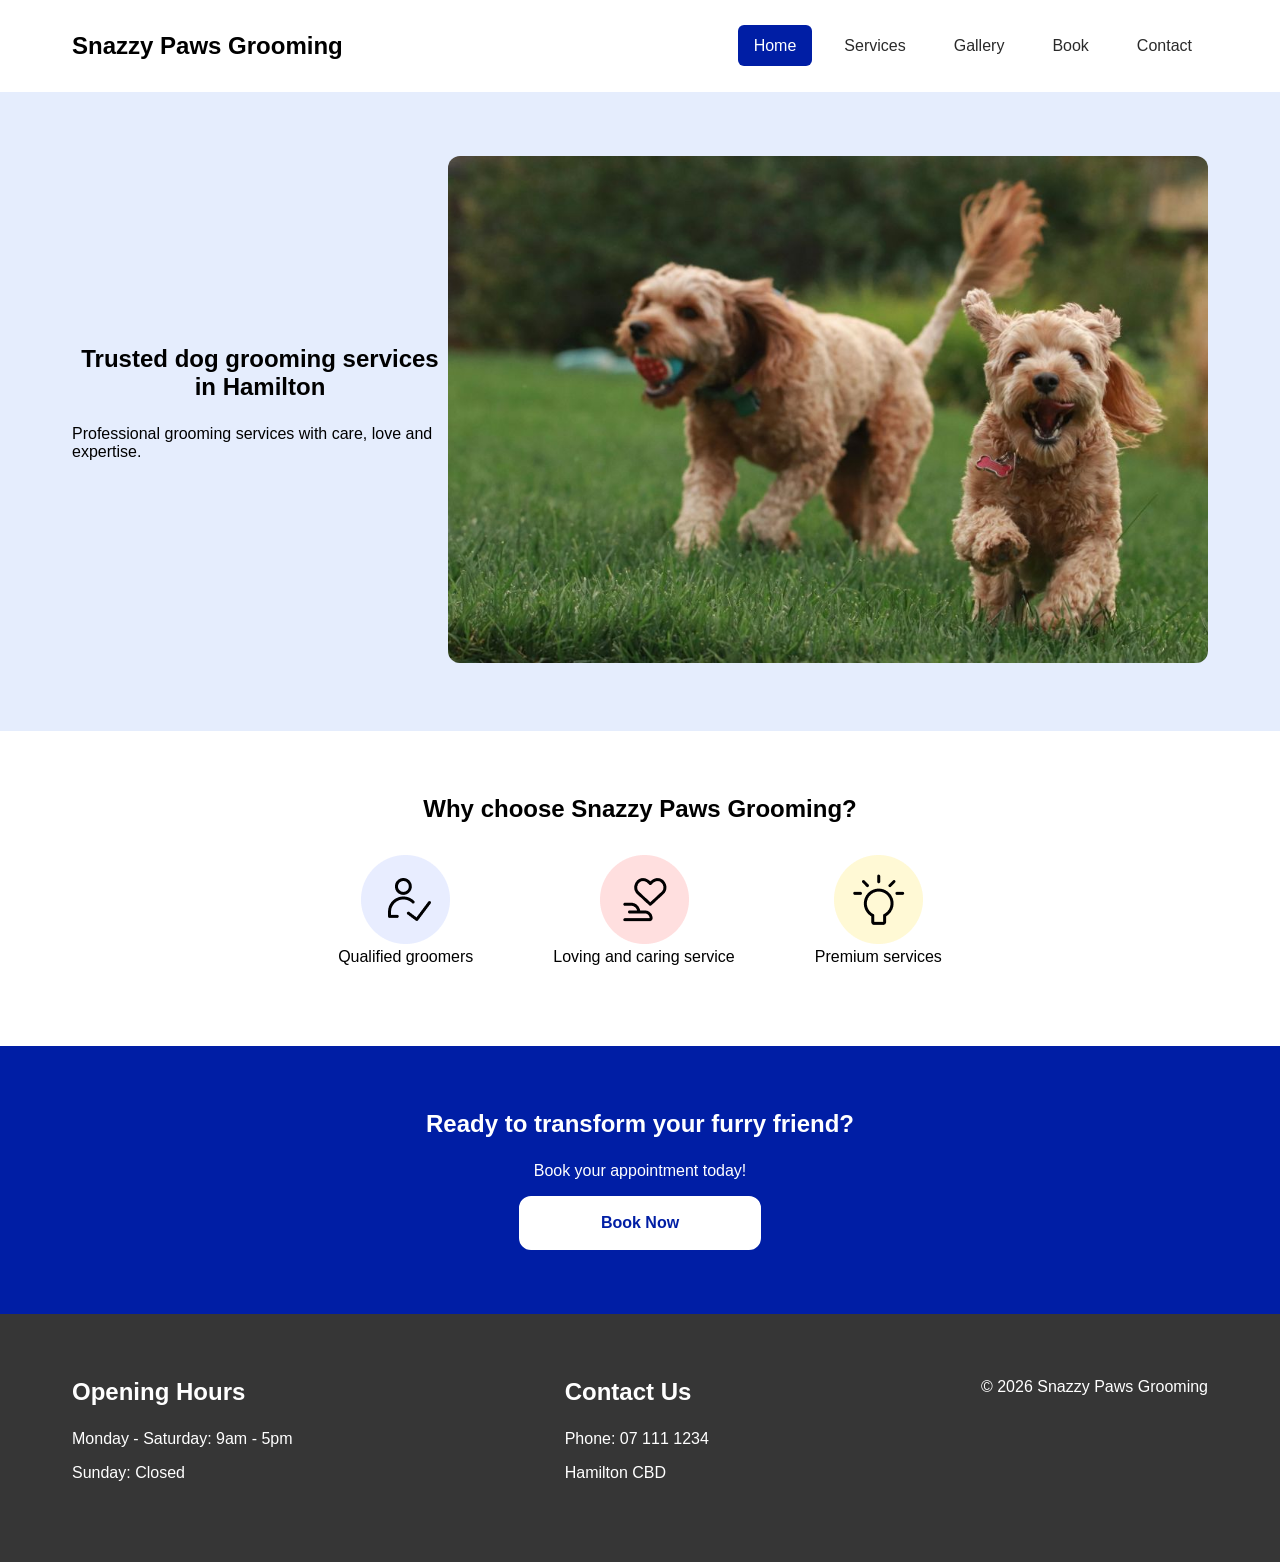
<file: BIT6-7_AS2/index.html>
<!doctype html>
<html lang="en">

<head>
  <meta charset="utf-8">
  <meta name="viewport" content="width=device-width, initial-scale=1">
  <title>Home - Snazzy Paws Grooming</title>
  <meta name="description"
    content="Trusted dog grooming services in Hamilton CBD. Professional grooming for dogs of all breeds and ages.">
  <link rel="stylesheet" href="css/my-css.css">
</head>

<body>
  <!--header-->
  <header>
    <nav class="nav" aria-label="top navigation">
      <div class="container">
        <!--company name-->
        <a href="index.html" class="logo">Snazzy Paws Grooming</a>
        <!--navigation menu-->
        <ul class="nav-menu">
          <li>
            <a href="index.html" class="active" aria-current="page">Home</a>
          </li>
          <li><a href="services.html">Services</a></li>
          <li><a href="gallery.html">Gallery</a></li>
          <li><a href="booking.html">Book</a></li>
          <li><a href="contact.html">Contact</a></li>
        </ul>
      </div>
    </nav>
  </header>

  <!--main content-->
  <main>
    <section class="intro">
      <div class="container">
        <div class="left-col">
          <h1>Trusted dog grooming services in Hamilton</h1>
          <p>Professional grooming services with care, love and expertise.</p>
        </div>
        <div class="right-col-photo">
          <!--main image-->
          <img src="images/happydogs.jpg" alt="" aria-hidden="true" width="1000" height="667">
          <!--photo credit: Mia Anderson on Unsplash-->
        </div>
      </div>
    </section>

    <section class="why-us">
      <div class="container">
        <h2>Why choose Snazzy Paws Grooming?</h2>
        <div class="row">
          <div>
            <img src="images/expert.png" alt="" aria-hidden="true" width="89" height="89">
            <p>Qualified groomers</p>
          </div>
          <div>
            <img src="images/heart.png" alt="" aria-hidden="true" width="89" height="89">
            <p>Loving and caring service</p>
          </div>
          <div>
            <img src="images/bulb.png" alt="" aria-hidden="true" width="89" height="89">
            <p>Premium services</p>
          </div>
        </div>
      </div>
    </section>

    <!--call to action book now-->
    <section class="call-to-action">
      <div class="container">
        <h2>Ready to transform your furry friend?</h2>
        <p>Book your appointment today!</p>
        <!--button-->
        <a href="booking.html" class="btn-booknow">Book Now</a>
      </div>
    </section>
  </main>

  <!--footer-->
  <footer>
    <div class="container">
      <div>
        <h2>Opening Hours</h2>
        <p>Monday - Saturday: 9am - 5pm</p>
        <p>Sunday: Closed</p>
      </div>
      <div>
        <h2>Contact Us</h2>
        <p>Phone: 07 111 1234</p>
        <p>Hamilton CBD</p>
      </div>
      <p>&copy; 2026 Snazzy Paws Grooming</p>
    </div>
  </footer>
</body>

</html>
</file>
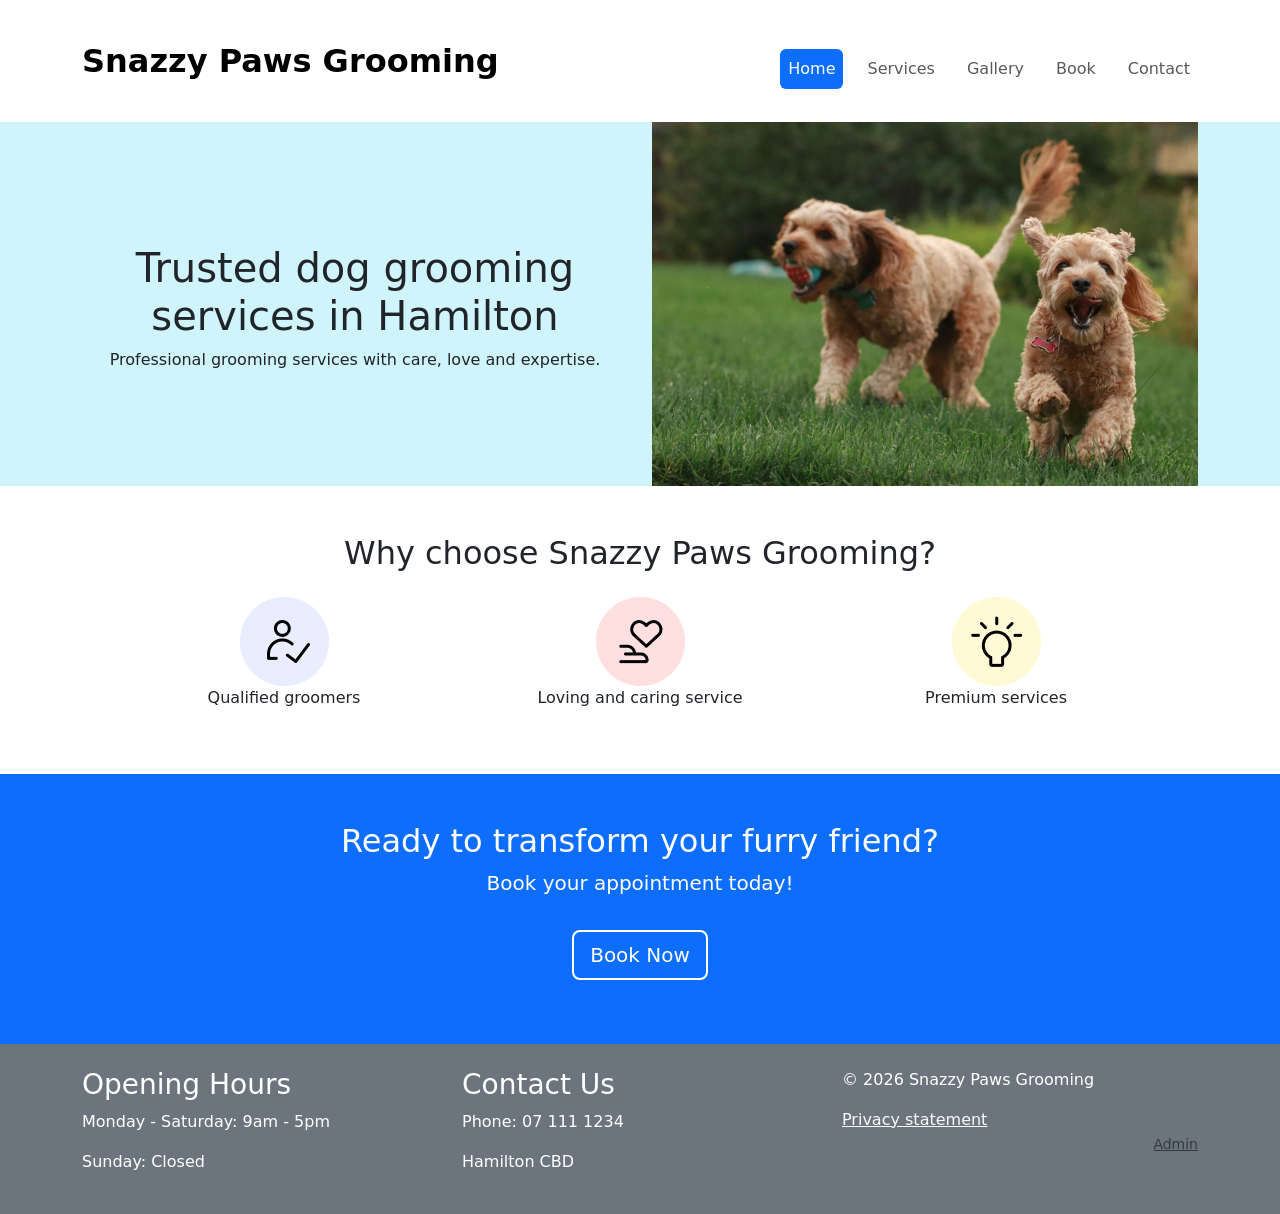
<file: BIT607_AS3/index.html>
<!doctype html>
<html lang="en">

<head>
  <meta charset="utf-8">
  <meta name="viewport" content="width=device-width, initial-scale=1.0">
  <title>Home - Snazzy Paws Grooming</title>
  <meta name="description"
    content="Trusted dog grooming services in Hamilton CBD. Professional grooming for dogs of all breeds and ages.">
  <!--bootstrap CSS-->
  <link href="https://cdn.jsdelivr.net/npm/bootstrap@5.3.8/dist/css/bootstrap.min.css" rel="stylesheet"
    integrity="sha384-sRIl4kxILFvY47J16cr9ZwB07vP4J8+LH7qKQnuqkuIAvNWLzeN8tE5YBujZqJLB" crossorigin="anonymous">
</head>

<body>
  <!--header-->
  <header>
    <nav class="navbar navbar-expand-lg mt-4" aria-label="top navigation">
      <div class="container">
        <!--company name-->
        <a href="index.html" class="navbar-brand fw-bold fs-2">Snazzy Paws Grooming</a>
        <!--hamburger menu button-->
        <button class="navbar-toggler p-1" type="button" data-bs-toggle="collapse" data-bs-target="#navbarText"
          aria-controls="navbarText" aria-expanded="false" aria-label="Toggle navigation">
          <span class="navbar-toggler-icon"></span>
        </button>
        <!--navigation menu-->
        <div class="collapse navbar-collapse text-center mt-3" id="navbarText">
          <ul class="navbar-nav ms-auto nav-pills gap-1 gap-lg-3">
            <li class="nav-item">
              <a href="index.html" class="nav-link active text-white" aria-current="true">Home</a>
            </li>
            <li class="nav-item"><a href="services.html" class="nav-link">Services</a></li>
            <li class="nav-item"><a href="gallery.html" class="nav-link">Gallery</a></li>
            <li class="nav-item"><a href="booking.html" class="nav-link">Book</a></li>
            <li class="nav-item"><a href="contact.html" class="nav-link">Contact</a></li>
          </ul>
        </div>
      </div>
    </nav>
  </header>

  <!--main content-->
  <main class="mt-4">
    <section class="bg-info-subtle">
      <div class="container">
        <div class="row align-items-center">
          <div class="col-lg-6 text-center pt-4">
            <h1>Trusted dog grooming services in Hamilton</h1>
            <p>Professional grooming services with care, love and expertise.</p>
          </div>
          <div class="col-lg-6 text-center">
            <!--main image-->
            <img src="images/happydogs.jpg" class="img-fluid" alt="" aria-hidden="true" width="1000" height="667">
            <!--photo credit: Mia Anderson on Unsplash-->
          </div>
        </div>
      </div>
    </section>

    <section class="text-center">
      <div class="container p-4 p-lg-5">
        <h2 class="mb-4">Why choose Snazzy Paws Grooming?</h2>
        <div class="row row-cols-3">
          <div class="col">
            <img src="images/expert.png" alt="" aria-hidden="true" width="89" height="89">
            <p>Qualified groomers</p>
          </div>
          <div class="col">
            <img src="images/heart.png" alt="" aria-hidden="true" width="89" height="89">
            <p>Loving and caring service</p>
          </div>
          <div class="col">
            <img src="images/bulb.png" alt="" aria-hidden="true" width="89" height="89">
            <p>Premium services</p>
          </div>
        </div>
      </div>
    </section>

    <!--call to action book now-->
    <section class="text-center bg-primary text-white">
      <div class="container p-4 p-lg-5">
        <h2>Ready to transform your furry friend?</h2>
        <!--increased the font size-->
        <p class="fs-5">Book your appointment today!
        </p>
        <!--button make the border white and set margin around-->
        <a href="booking.html" class="btn btn-primary btn-lg border-2 border-white m-3">Book Now</a>
      </div>
    </section>
  </main>

  <!--footer-->
  <footer class="bg-secondary text-white">
    <div class="container py-4">
      <div class="row">
        <div class="col-md-4">
          <h3>Opening Hours</h3>
          <p>Monday - Saturday: 9am - 5pm</p>
          <p>Sunday: Closed</p>
        </div>
        <div class="col-md-4">
          <h3>Contact Us</h3>
          <p>Phone: 07 111 1234</p>
          <p>Hamilton CBD</p>
        </div>
        <div class="col-md-4">
          <p>&copy; 2026 Snazzy Paws Grooming</p>
          <a href="privacy.html" class="text-light">Privacy statement</a>
          <p class="text-end">
            <a href="admin/roster.html" class="text-muted small">Admin</a>
          </p>
        </div>
      </div>
    </div>

  </footer>
  <!--bootstrap JS-->
  <script src="https://cdn.jsdelivr.net/npm/bootstrap@5.3.8/dist/js/bootstrap.bundle.min.js"
    integrity="sha384-FKyoEForCGlyvwx9Hj09JcYn3nv7wiPVlz7YYwJrWVcXK/BmnVDxM+D2scQbITxI"
    crossorigin="anonymous"></script>
</body>

</html>
</file>
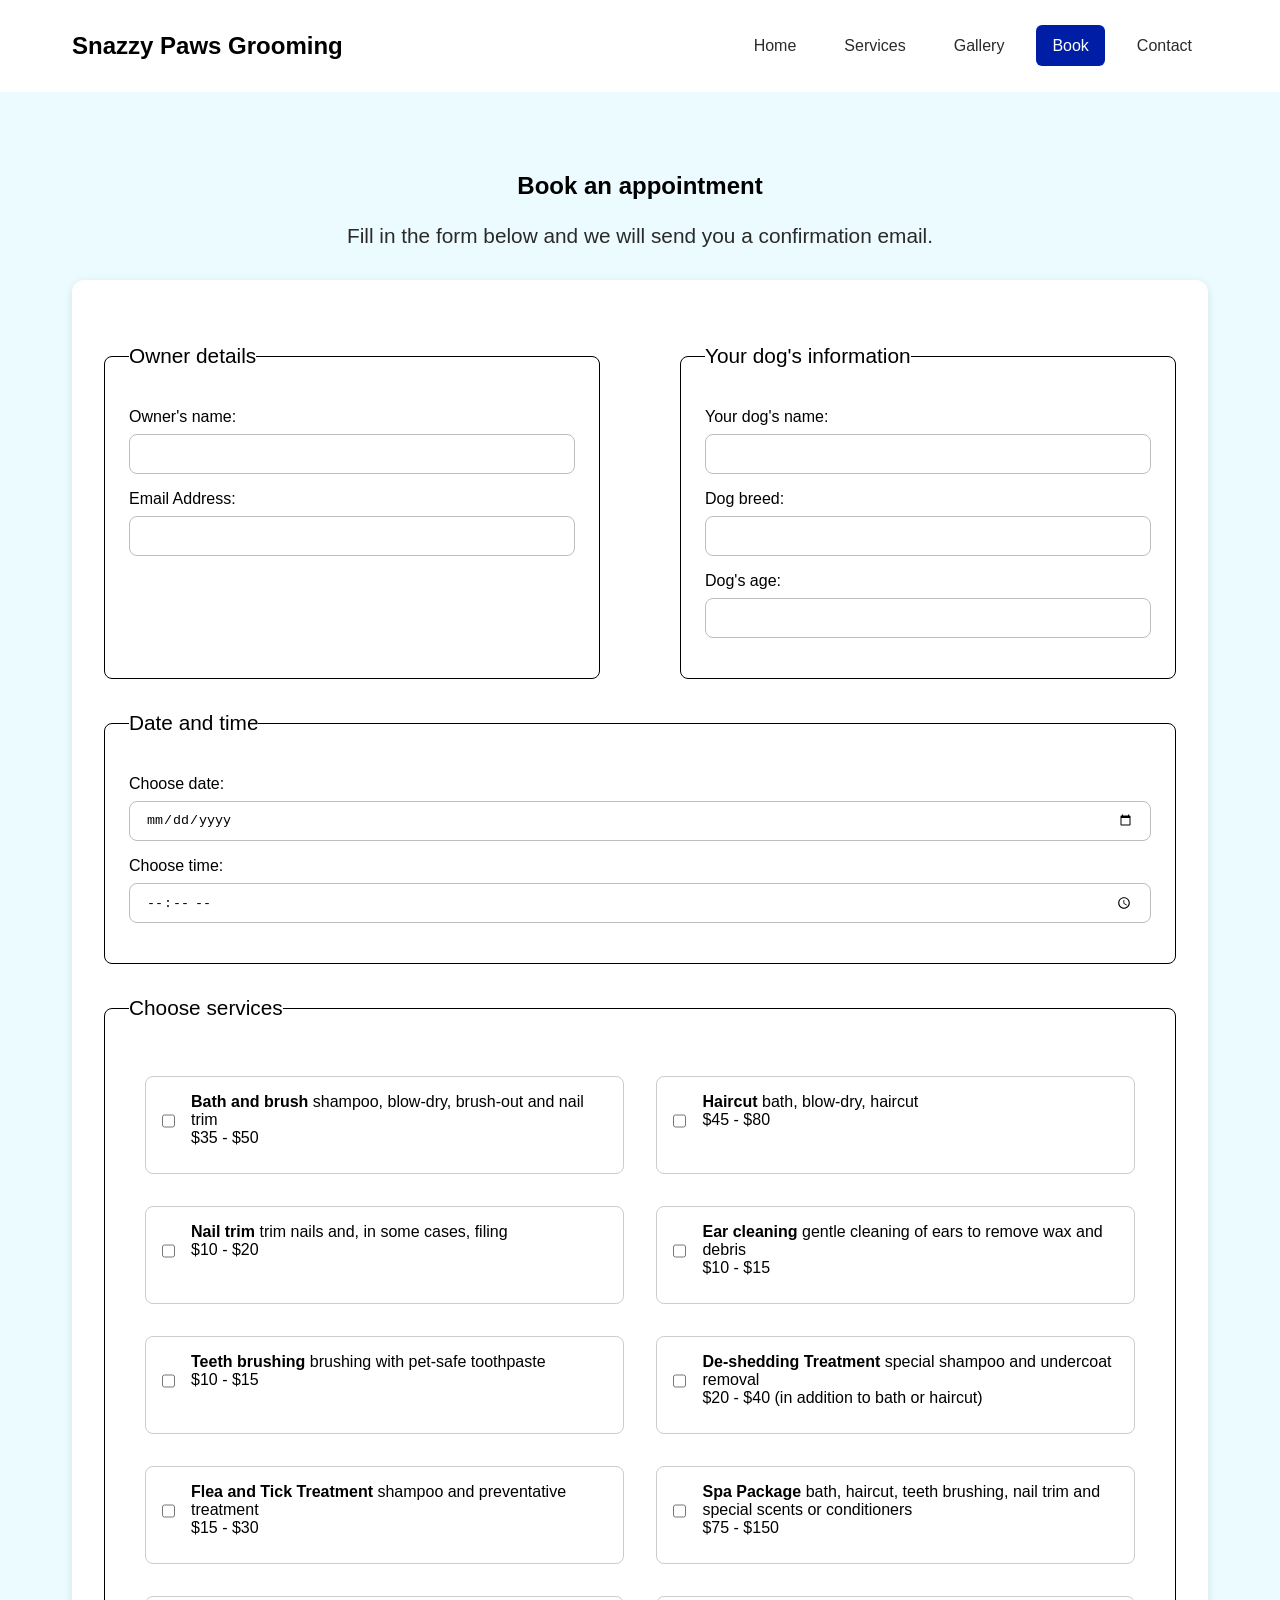
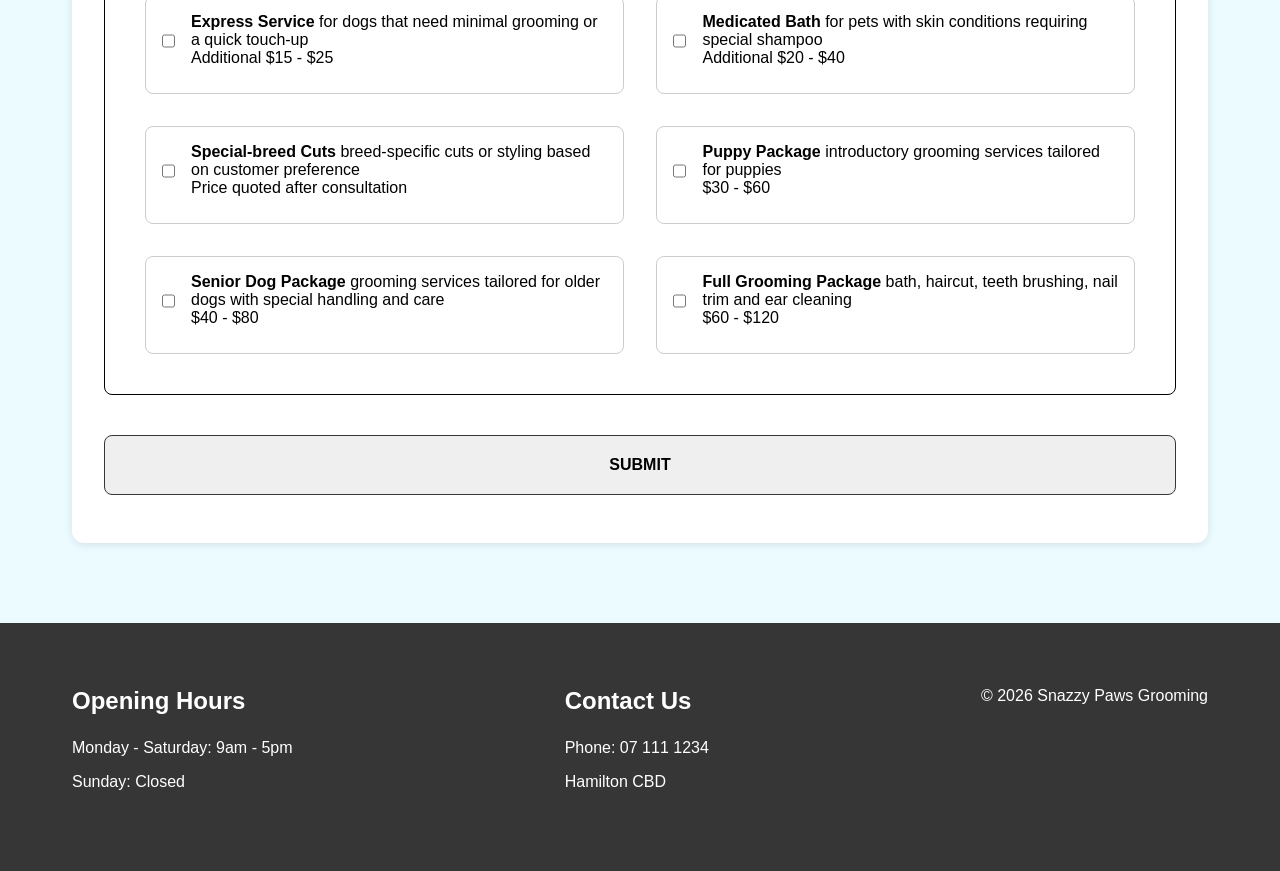
<file: BIT6-7_AS2/booking.html>
<!doctype html>
<html lang="en">

<head>
  <meta charset="utf-8">
  <meta name="viewport" content="width=device-width, initial-scale=1">
  <title>Book an appointment</title>
  <meta name="description" content="Book your dog's grooming appointment with Snazzy Paws Grooming.">
  <link rel="stylesheet" href="css/my-css.css">
</head>

<body>
  <!--header-->
  <header>
    <nav class="nav" aria-label="top navigation">
      <div class="container">
        <!--company name-->
        <a href="index.html" class="logo">Snazzy Paws Grooming</a>
        <!--navigation menu-->
        <ul class="nav-menu">
          <li><a href="index.html">Home</a></li>
          <li><a href="services.html">Services</a></li>
          <li><a href="gallery.html">Gallery</a></li>
          <li>
            <a href="booking.html" class="active" aria-current="page">Book</a>
          </li>
          <li><a href="contact.html">Contact</a></li>
        </ul>
      </div>
    </nav>
  </header>
  <!--main content-->
  <main>
    <section class="top-section">
      <div class="container">
        <h1>Book an appointment</h1>
        <p class="section-description">
          Fill in the form below and we will send you a confirmation email.
        </p>
        <!--booking form starts -->
        <form class="booking-form" action="#">
          <div class="row">
            <!--owner details-->
            <fieldset>
              <legend>Owner details</legend>
              <label for="owner-name">Owner's name:</label>
              <input type="text" id="owner-name" name="owner-name" required>
              <label for="email">Email Address:</label>
              <input type="email" id="email" name="email" required>
            </fieldset>

            <!--dog details-->
            <fieldset>
              <legend>Your dog's information</legend>
              <label for="dog-name">Your dog's name: </label>
              <input type="text" id="dog-name" name="dog-name" required>
              <label for="dog-breed">Dog breed: </label>
              <input type="text" id="dog-breed" name="dog-breed">
              <label for="dog-age">Dog's age: </label>
              <input type="number" id="dog-age" name="dog-age" min="0">
            </fieldset>
          </div>

          <!--date and time-->
          <div class="row">
            <fieldset>
              <legend>Date and time</legend>
              <label for="date">Choose date: </label>
              <input type="date" id="date" name="date">
              <label for="time">Choose time: </label>
              <input type="time" id="time" name="time">
            </fieldset>
          </div>

          <!--services-->
          <div class="row">
            <fieldset>
              <legend>Choose services</legend>
              <div class="service-items">
                <div class="service-item">
                  <input type="checkbox" id="bath-and-brush" name="services" value="bath-and-brush">
                  <label for="bath-and-brush">
                    <strong>Bath and brush</strong>
                    <span>
                      shampoo, blow-dry, brush-out and nail trim<br>$35 -
                      $50
                    </span>
                  </label>
                </div>
                <div class="service-item">
                  <input type="checkbox" id="haircut" name="services" value="haircut">
                  <label for="haircut">
                    <strong>Haircut</strong>
                    <span>bath, blow-dry, haircut <br>$45 - $80</span>
                  </label>
                </div>
                <div class="service-item">
                  <input type="checkbox" id="nail-trim" name="services" value="nail-trim">
                  <label for="nail-trim">
                    <strong>Nail trim</strong>
                    <span>
                      trim nails and, in some cases, filing<br>$10 - $20
                    </span>
                  </label>
                </div>
                <div class="service-item">
                  <input type="checkbox" id="ear-cleaning" name="services" value="ear-cleaning">
                  <label for="ear-cleaning"><strong>Ear cleaning</strong>
                    <span>
                      gentle cleaning of ears to remove wax and debris<br>$10
                      - $15
                    </span>
                  </label>
                </div>
                <div class="service-item">
                  <input type="checkbox" id="teeth-brushing" name="services" value="teeth-brushing">
                  <label for="teeth-brushing"><strong>Teeth brushing</strong>
                    <span>
                      brushing with pet-safe toothpaste<br>$10 - $15
                    </span>
                  </label>
                </div>
                <div class="service-item">
                  <input type="checkbox" id="de-shedding" name="services" value="de-shedding">
                  <label for="de-shedding">
                    <strong>De-shedding Treatment</strong>
                    <span>
                      special shampoo and undercoat removal
                      <br>$20 - $40 (in addition to bath or haircut)
                    </span>
                  </label>
                </div>
                <div class="service-item">
                  <input type="checkbox" id="flea-tick" name="services" value="flea-tick">
                  <label for="flea-tick">
                    <strong>Flea and Tick Treatment</strong>
                    <span>shampoo and preventative treatment <br>$15 - $30</span>
                  </label>
                </div>
                <div class="service-item">
                  <input type="checkbox" id="spa-package" name="services" value="spa-package">
                  <label for="spa-package">
                    <strong>Spa Package</strong>
                    <span>
                      bath, haircut, teeth brushing, nail trim and special
                      scents or conditioners <br>$75 - $150
                    </span>
                  </label>
                </div>
                <div class="service-item">
                  <input type="checkbox" id="express-service" name="services" value="express-service">
                  <label for="express-service">
                    <strong>Express Service</strong>
                    <span>
                      for dogs that need minimal grooming or a quick touch-up
                      <br>Additional $15 - $25
                    </span>
                  </label>
                </div>
                <div class="service-item">
                  <input type="checkbox" id="medicated-bath" name="services" value="medicated-bath">
                  <label for="medicated-bath">
                    <strong>Medicated Bath</strong>
                    <span>
                      for pets with skin conditions requiring special shampoo
                      <br>Additional $20 - $40
                    </span>
                  </label>
                </div>
                <div class="service-item">
                  <input type="checkbox" id="special-breed-cuts" name="services" value="special-breed-cuts">
                  <label for="special-breed-cuts">
                    <strong>Special-breed Cuts</strong>
                    <span>
                      breed-specific cuts or styling based on customer
                      preference
                      <br>Price quoted after consultation
                    </span>
                  </label>
                </div>
                <div class="service-item">
                  <input type="checkbox" id="puppy-package" name="services" value="puppy-package">
                  <label for="puppy-package">
                    <strong>Puppy Package</strong>
                    <span>
                      introductory grooming services tailored for puppies
                      <br>$30 - $60
                    </span>
                  </label>
                </div>
                <div class="service-item">
                  <input type="checkbox" id="senior-dog-package" name="services" value="senior-dog-package">
                  <label for="senior-dog-package">
                    <strong>Senior Dog Package</strong>
                    <span>
                      grooming services tailored for older dogs with special
                      handling and care
                      <br>$40 - $80
                    </span>
                  </label>
                </div>
                <div class="service-item">
                  <input type="checkbox" id="full-grooming-package" name="services" value="full-grooming-package">
                  <label for="full-grooming-package">
                    <strong>Full Grooming Package</strong>
                    <span>
                      bath, haircut, teeth brushing, nail trim and ear
                      cleaning
                      <br>$60 - $120
                    </span>
                  </label>
                </div>
              </div>
            </fieldset>
          </div>
          <div class="submit">
            <input type="submit" class="submit-button" value="SUBMIT" aria-label="Submit booking request form">
          </div>
        </form>
      </div>
    </section>
  </main>

  <!--footer-->
  <footer>
    <div class="container">
      <div>
        <h2>Opening Hours</h2>
        <p>Monday - Saturday: 9am - 5pm</p>
        <p>Sunday: Closed</p>
      </div>
      <div>
        <h2>Contact Us</h2>
        <p>Phone: 07 111 1234</p>
        <p>Hamilton CBD</p>
      </div>
      <p>&copy; 2026 Snazzy Paws Grooming</p>
    </div>
  </footer>
</body>

</html>
</file>
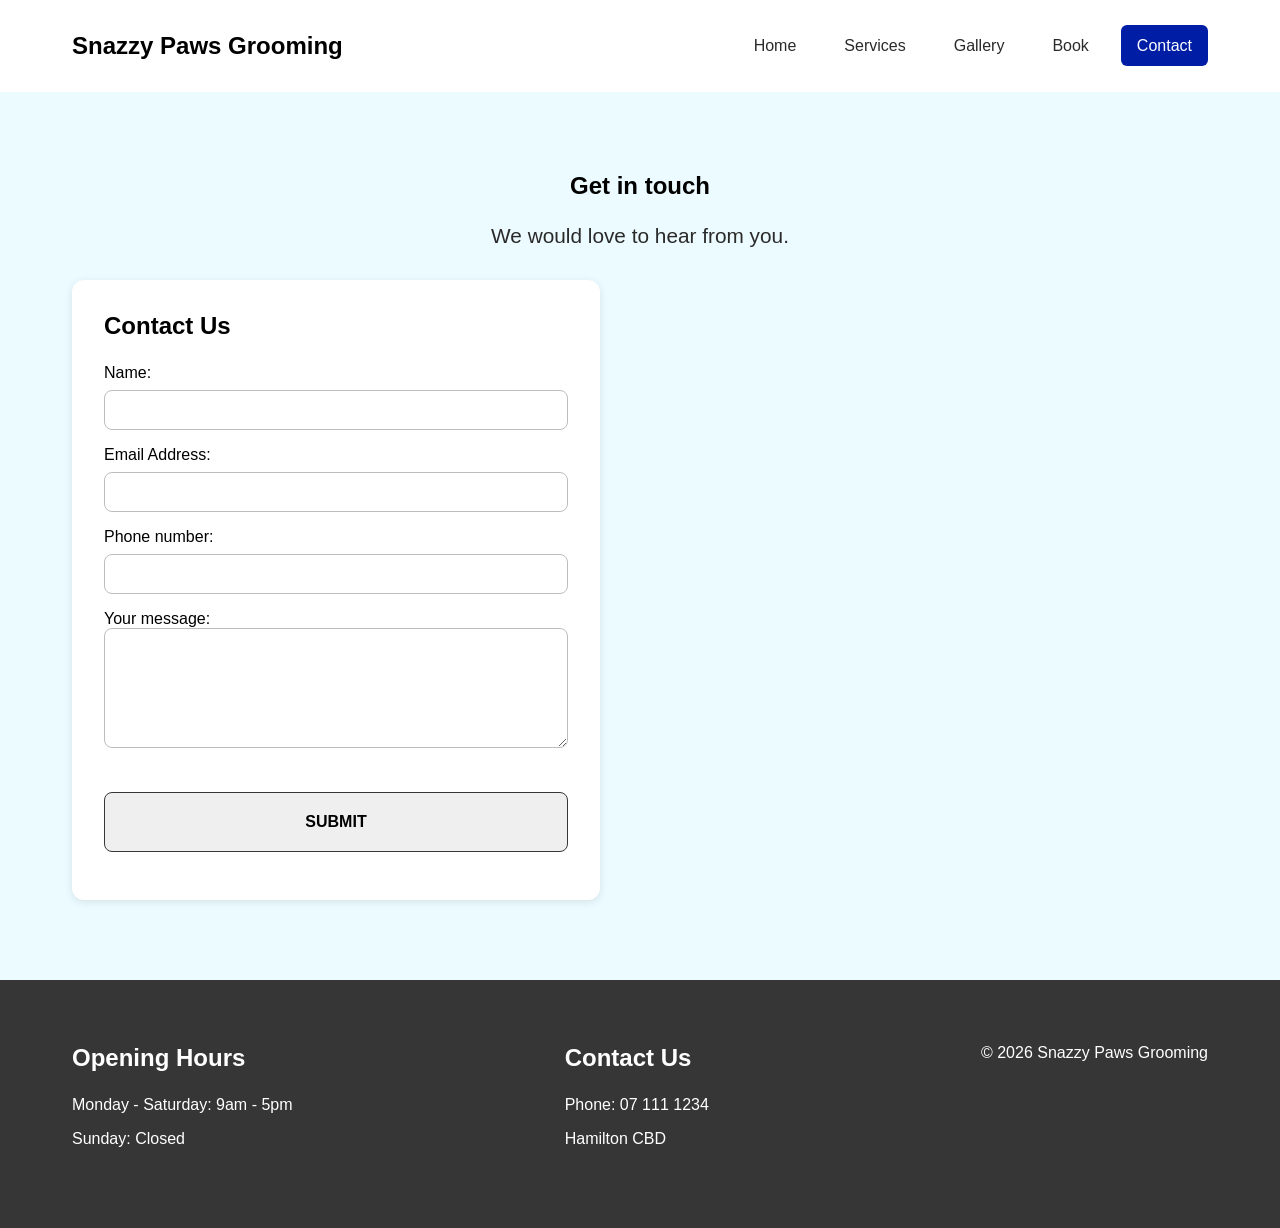
<file: BIT6-7_AS2/contact.html>
<!doctype html>
<html lang="en">

<head>
  <meta charset="utf-8">
  <meta name="viewport" content="width=device-width, initial-scale=1">
  <title>Contact us</title>
  <meta name="description"
    content="Contact Snazzy Paws Grooming for enquiries, and information about our grooming services.">
  <link rel="stylesheet" href="css/my-css.css">
</head>

<body>
  <!--header-->
  <header>
    <nav class="nav" aria-label="top navigation">
      <div class="container">
        <!--company name-->
        <a href="index.html" class="logo">Snazzy Paws Grooming</a>
        <!--navigation menu-->
        <ul class="nav-menu">
          <li><a href="index.html">Home</a></li>
          <li><a href="services.html">Services</a></li>
          <li><a href="gallery.html">Gallery</a></li>
          <li><a href="booking.html">Book</a></li>
          <li>
            <a href="contact.html" class="active" aria-current="page">Contact</a>
          </li>
        </ul>
      </div>
    </nav>
  </header>

  <!--main content-->
  <main>
    <section class="top-section">
      <div class="container">
        <h1>Get in touch</h1>
        <p class="section-description">We would love to hear from you.</p>
        <div class="row">
          <!--contact form-->
          <div class="column">
            <form class="booking-form" action="#">
              <h2>Contact Us</h2>
              <label for="name">Name:</label>
              <input type="text" id="name" name="name" required>

              <label for="email">Email Address:</label>
              <input type="email" id="email" name="email" required>

              <label for="phone">Phone number:</label>
              <input type="tel" id="phone" name="phone">

              <label for="comment">Your message: </label>
              <textarea id="comment" name="comment" rows="5"></textarea>

              <!--submit button-->
              <div class="submit">
                <input type="submit" class="submit-button" value="SUBMIT" aria-label="Submit the contact form">
              </div>
            </form>
          </div>
          <!--google map-->
          <div class="column">
            <iframe
              src="https://www.google.com/maps/embed?pb=!1m18!1m12!1m3!1d100912.72106074821!2d175.1659904442167!3d-37.77779231085154!2m3!1f0!2f0!3f0!3m2!1i1024!2i768!4f13.1!3m3!1m2!1s0x6d6d227487a63621%3A0x500ef6143a29903!2sHamilton!5e0!3m2!1sen!2snz!4v1784681270382!5m2!1sen!2snz"
              width="600" height="450" style="border: 0" allowfullscreen="" loading="lazy"
              referrerpolicy="strict-origin-when-cross-origin"
              aria-label="Map showing the location of Snazzy Paws Grooming in Hamilton, New Zealand"></iframe>
          </div>
        </div>
      </div>
    </section>
  </main>

  <!--footer-->
  <footer>
    <div class="container">
      <div>
        <h2>Opening Hours</h2>
        <p>Monday - Saturday: 9am - 5pm</p>
        <p>Sunday: Closed</p>
      </div>
      <div>
        <h2>Contact Us</h2>
        <p>Phone: 07 111 1234</p>
        <p>Hamilton CBD</p>
      </div>
      <p>&copy; 2026 Snazzy Paws Grooming</p>
    </div>
  </footer>
</body>

</html>
</file>
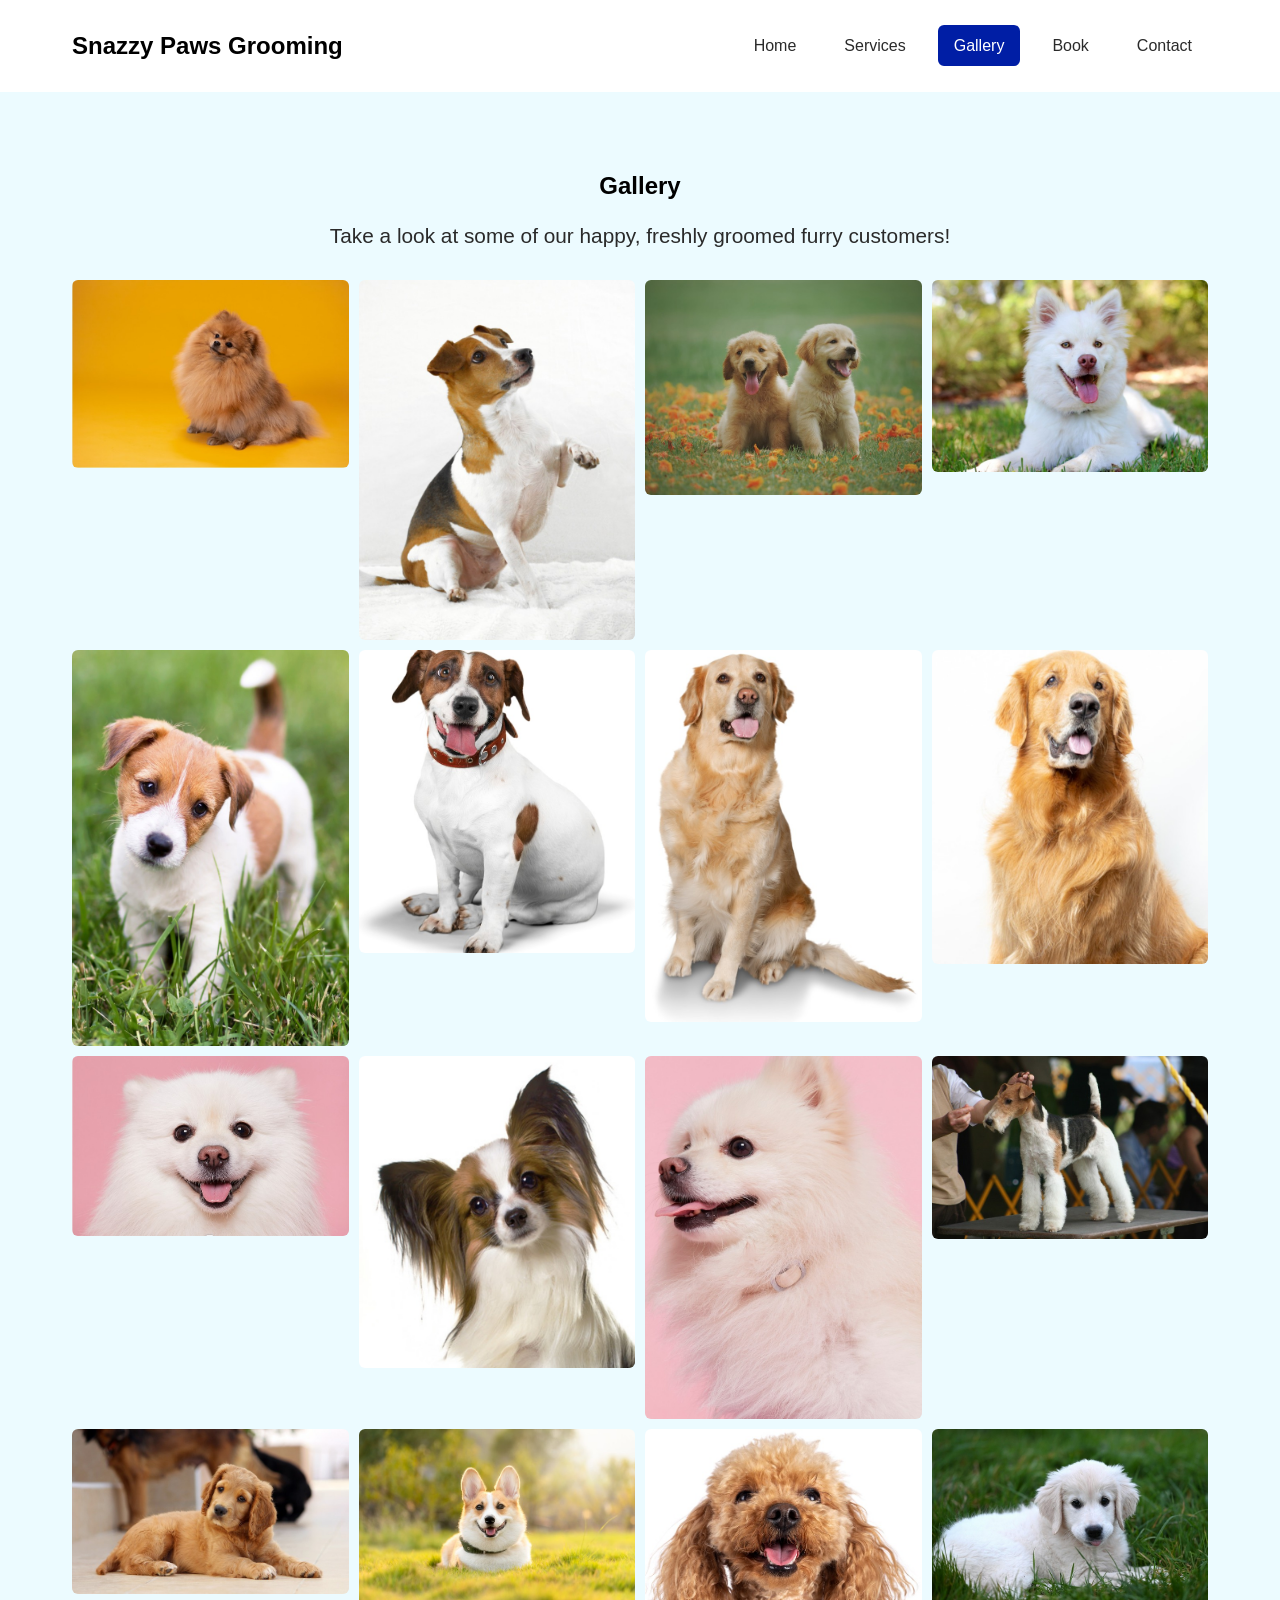
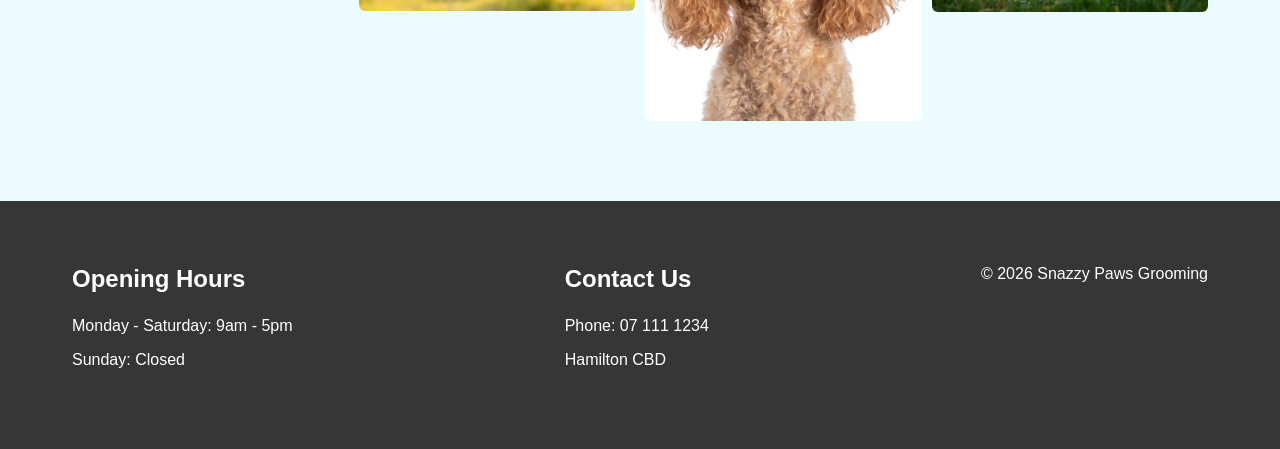
<file: BIT6-7_AS2/gallery.html>
<!doctype html>
<html lang="en">

<head>
  <meta charset="utf-8">
  <meta name="viewport" content="width=device-width, initial-scale=1">
  <title>Gallery</title>
  <meta name="description" content="Completed dog grooming services by Snazzy Paws Grooming.">
  <link rel="stylesheet" href="css/my-css.css">
</head>

<body>
  <!--header-->
  <header>
    <nav class="nav" aria-label="top navigation">
      <div class="container">
        <!--company name-->
        <a href="index.html" class="logo">Snazzy Paws Grooming</a>
        <!--navigation menu-->
        <ul class="nav-menu">
          <li><a href="index.html">Home</a></li>
          <li><a href="services.html">Services</a></li>
          <li>
            <a href="gallery.html" class="active" aria-current="page">Gallery</a>
          </li>
          <li><a href="booking.html">Book</a></li>
          <li><a href="contact.html">Contact</a></li>
        </ul>
      </div>
    </nav>
  </header>
  <!--main content-->
  <main>
    <section class="top-section" aria-label="Photo gallery of our recent grooming results">
      <div class="container">
        <h1>Gallery</h1>
        <p class="section-description">
          Take a look at some of our happy, freshly groomed furry customers!
        </p>
        <div class="gallery">
          <img src="images/dog1.jpeg" alt="Pomeranian after haircut" width="754" height="512">
          <img src="images/dog2.jpeg" alt="Jack Russell Terrier after nail trimming" width="676" height="880">
          <img src="images/dog3.jpeg" alt="Golden Retriever puppies after refreshing bath" width="691" height="538">
          <img src="images/dog4.jpeg" alt="White Kintamani-Bali dog after full grooming" width="690" height="478">
          <img src="images/dog5.jpeg" alt="Jack Russell Terrier puppy after ear cleaning" width="689" height="1001">
          <img src="images/dog6.jpeg" alt="Jack Russell Terrier after teeth brushing" width="683" height="749">
          <img src="images/dog7.jpeg" alt="3-year-old Golden Retriever after flea treatment" width="644" height="867">
          <img src="images/dog8.jpeg" alt="10-year-old Golden Retriever after medicated bath" width="693" height="786">
          <img src="images/dog9.jpeg" alt="White Spitz after bath" width="707" height="458">
          <img src="images/dog10.jpeg" alt="Papillon after haircut" width="689" height="776">
          <img src="images/dog11.jpeg" alt="Our regular customer Pomeranian after grooming" width="689" height="903">
          <img src="images/dog12.jpeg" alt="Fox Terrier after grooming" width="691" height="455">
          <img src="images/dog13.jpeg" alt="Golden Retriever puppy after haircut" width="692" height="414">
          <img src="images/dog14.jpeg" alt="Corgi, looking happy after flee treatment" width="669" height="441">
          <img src="images/dog15.jpeg" alt="Adorable brown poodle after haircut" width="619" height="655">
          <img src="images/dog16.jpeg" alt="Gorgeous white Golden Retriever puppy after grooming" width="784"
            height="518">
        </div>
        <!--        All 16 images used in this gallery are from Canva Pro.
Licensed under Canva’s Content License Agreement:
https://www.canva.com/policies/content-license-agreement/ 
    -->
      </div>
    </section>
  </main>

  <!--footer-->
  <footer>
    <div class="container">
      <div>
        <h2>Opening Hours</h2>
        <p>Monday - Saturday: 9am - 5pm</p>
        <p>Sunday: Closed</p>
      </div>
      <div>
        <h2>Contact Us</h2>
        <p>Phone: 07 111 1234</p>
        <p>Hamilton CBD</p>
      </div>
      <p>&copy; 2026 Snazzy Paws Grooming</p>
    </div>
  </footer>
</body>

</html>
</file>
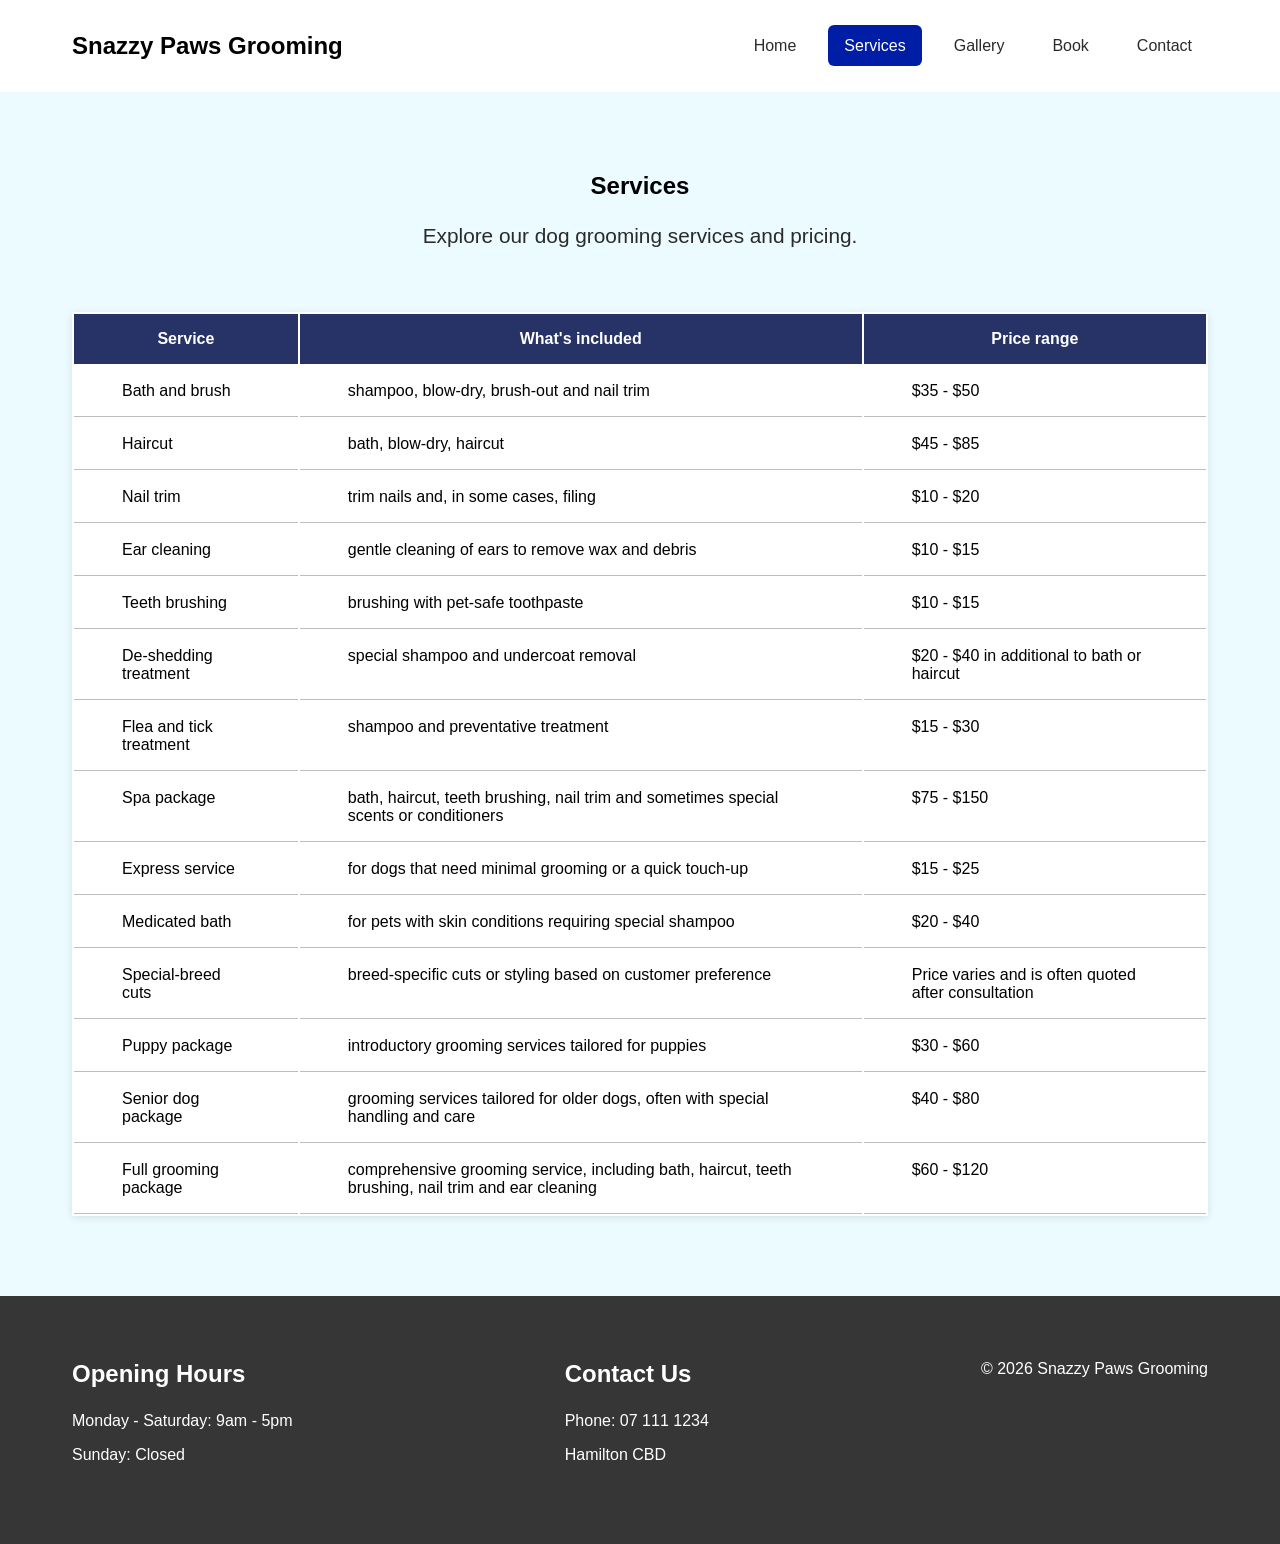
<file: BIT6-7_AS2/services.html>
<!doctype html>
<html lang="en">

<head>
  <meta charset="utf-8">
  <meta name="viewport" content="width=device-width, initial-scale=1">
  <title>Services</title>
  <meta name="description"
    content="Explore Snazzy Paws Grooming's services and pricing. Custom grooming options are also available to suit your dog's needs.">
  <link rel="stylesheet" href="css/my-css.css">
</head>

<body>
  <!--header-->
  <header>
    <nav class="nav" aria-label="top navigation">
      <div class="container">
        <!--company name-->
        <a href="index.html" class="logo">Snazzy Paws Grooming</a>
        <!--navigation menu-->
        <ul class="nav-menu">
          <li><a href="index.html">Home</a></li>
          <li>
            <a href="services.html" class="active" aria-current="page">Services</a>
          </li>
          <li><a href="gallery.html">Gallery</a></li>
          <li><a href="booking.html">Book</a></li>
          <li><a href="contact.html">Contact</a></li>
        </ul>
      </div>
    </nav>
  </header>

  <!--main content-->
  <main>
    <section class="top-section">
      <div class="container">
        <h1>Services</h1>
        <p class="section-description">
          Explore our dog grooming services and pricing.
        </p>
        <table class="service-table">
          <tr>
            <th>Service</th>
            <th>What's included</th>
            <th>Price range</th>
          </tr>
          <tr>
            <td>Bath and brush</td>
            <td>shampoo, blow-dry, brush-out and nail trim</td>
            <td>$35 - $50</td>
          </tr>
          <tr>
            <td>Haircut</td>
            <td>bath, blow-dry, haircut</td>
            <td>$45 - $85</td>
          </tr>
          <tr>
            <td>Nail trim</td>
            <td>trim nails and, in some cases, filing</td>
            <td>$10 - $20</td>
          </tr>
          <tr>
            <td>Ear cleaning</td>
            <td>gentle cleaning of ears to remove wax and debris</td>
            <td>$10 - $15</td>
          </tr>
          <tr>
            <td>Teeth brushing</td>
            <td>brushing with pet-safe toothpaste</td>
            <td>$10 - $15</td>
          </tr>
          <tr>
            <td>De-shedding treatment</td>
            <td>special shampoo and undercoat removal</td>
            <td>$20 - $40 in additional to bath or haircut</td>
          </tr>
          <tr>
            <td>Flea and tick treatment</td>
            <td>shampoo and preventative treatment</td>
            <td>$15 - $30</td>
          </tr>
          <tr>
            <td>Spa package</td>
            <td>
              bath, haircut, teeth brushing, nail trim and sometimes special
              scents or conditioners
            </td>
            <td>$75 - $150</td>
          </tr>
          <tr>
            <td>Express service</td>
            <td>for dogs that need minimal grooming or a quick touch-up</td>
            <td>$15 - $25</td>
          </tr>
          <tr>
            <td>Medicated bath</td>
            <td>for pets with skin conditions requiring special shampoo</td>
            <td>$20 - $40</td>
          </tr>
          <tr>
            <td>Special-breed cuts</td>
            <td>
              breed-specific cuts or styling based on customer preference
            </td>
            <td>Price varies and is often quoted after consultation</td>
          </tr>
          <tr>
            <td>Puppy package</td>
            <td>introductory grooming services tailored for puppies</td>
            <td>$30 - $60</td>
          </tr>
          <tr>
            <td>Senior dog package</td>
            <td>
              grooming services tailored for older dogs, often with special
              handling and care
            </td>
            <td>$40 - $80</td>
          </tr>
          <tr>
            <td>Full grooming package</td>
            <td>
              comprehensive grooming service, including bath, haircut, teeth
              brushing, nail trim and ear cleaning
            </td>
            <td>$60 - $120</td>
          </tr>
        </table>
      </div>
    </section>
  </main>

  <!--footer-->
  <footer>
    <div class="container">
      <div>
        <h2>Opening Hours</h2>
        <p>Monday - Saturday: 9am - 5pm</p>
        <p>Sunday: Closed</p>
      </div>
      <div>
        <h2>Contact Us</h2>
        <p>Phone: 07 111 1234</p>
        <p>Hamilton CBD</p>
      </div>
      <p>&copy; 2026 Snazzy Paws Grooming</p>
    </div>
  </footer>
</body>

</html>
</file>
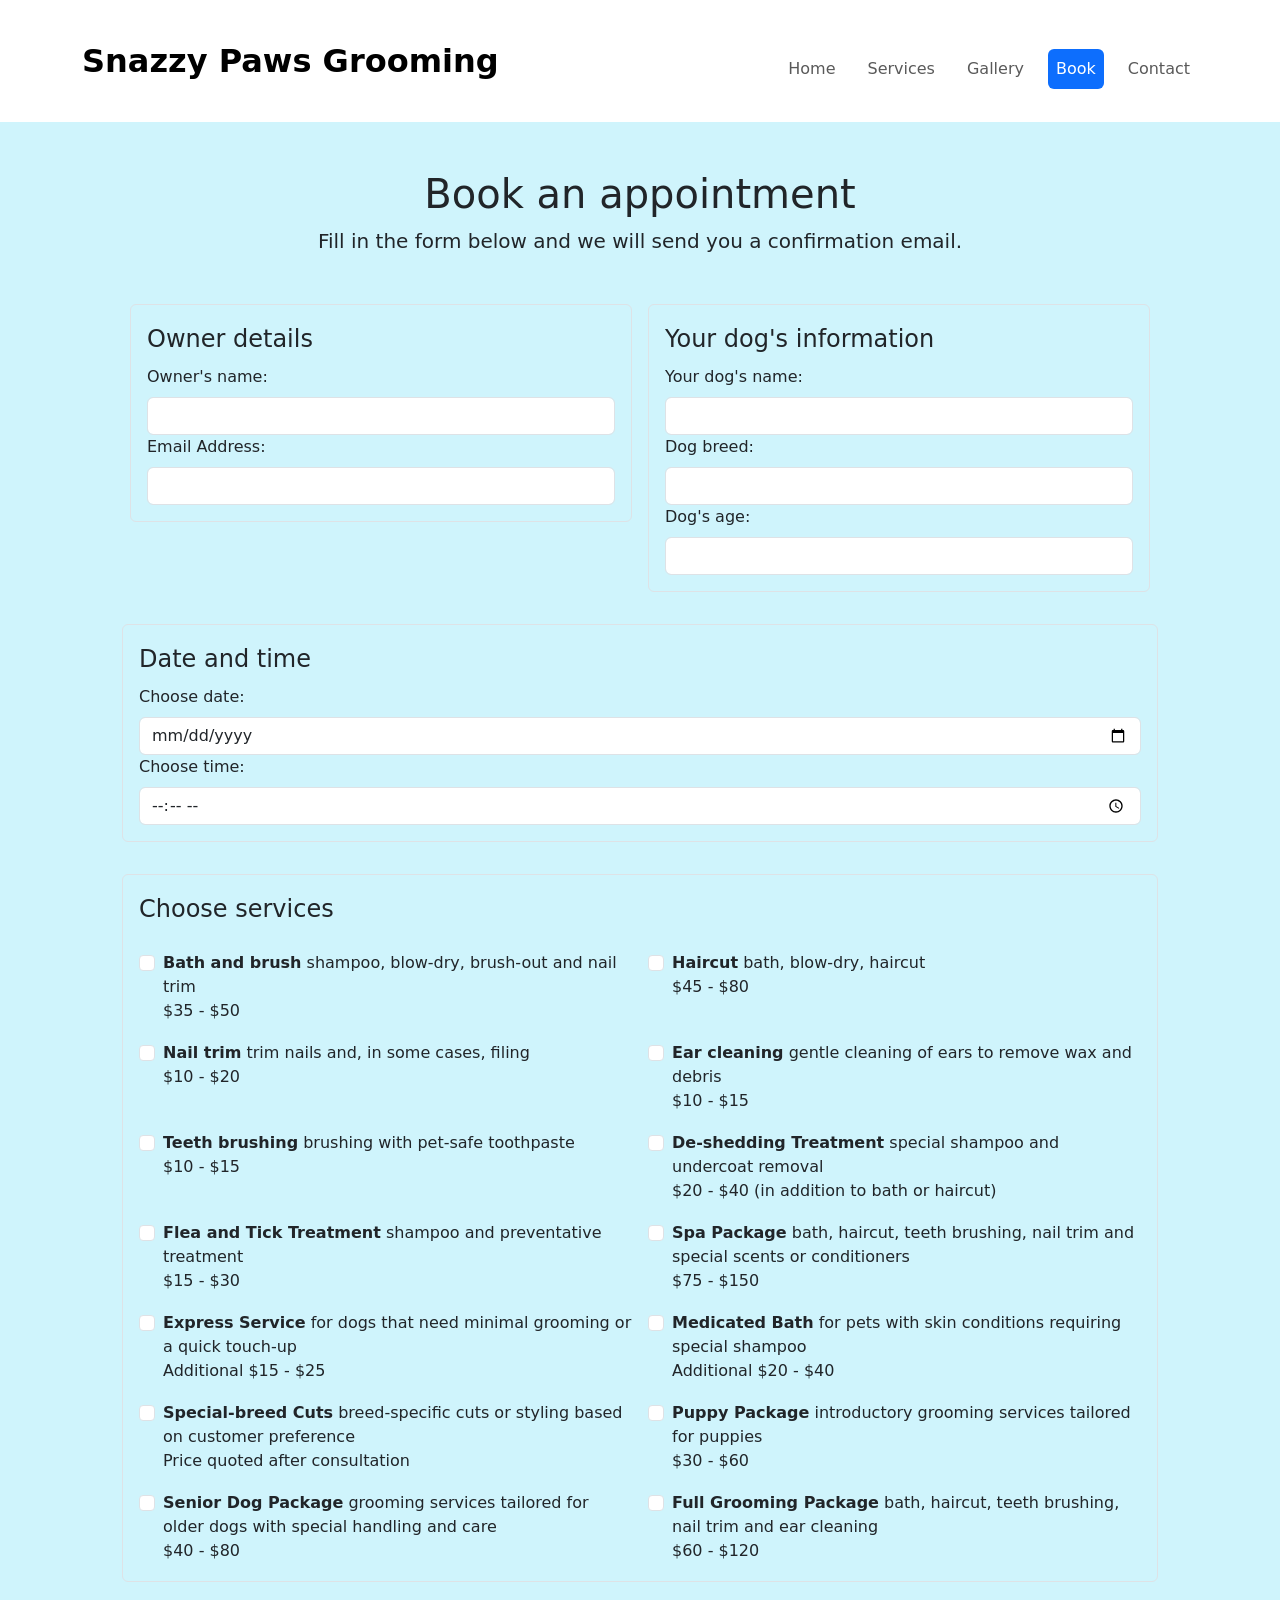
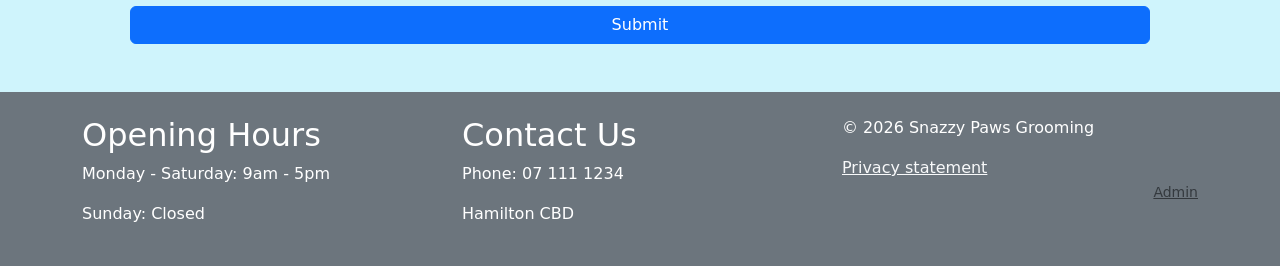
<file: BIT607_AS3/booking.html>
<!doctype html>
<html lang="en">

<head>
  <meta charset="utf-8">
  <meta name="viewport" content="width=device-width, initial-scale=1.0">
  <title>Book an appointment</title>
  <meta name="description" content="Book your dog's grooming appointment with Snazzy Paws Grooming.">
  <!--bootstrap CSS-->
  <link href="https://cdn.jsdelivr.net/npm/bootstrap@5.3.8/dist/css/bootstrap.min.css" rel="stylesheet"
    integrity="sha384-sRIl4kxILFvY47J16cr9ZwB07vP4J8+LH7qKQnuqkuIAvNWLzeN8tE5YBujZqJLB" crossorigin="anonymous">
</head>

<body>
  <!--header-->
  <header>
    <nav class="navbar navbar-expand-lg mt-4" aria-label="top navigation">
      <div class="container">
        <!--company name-->
        <a href="index.html" class="navbar-brand fw-bold fs-2">Snazzy Paws Grooming</a>
        <!--hamburger menu button-->
        <button class="navbar-toggler p-1" type="button" data-bs-toggle="collapse" data-bs-target="#navbarText"
          aria-controls="navbarText" aria-expanded="false" aria-label="Toggle navigation">
          <span class="navbar-toggler-icon"></span>
        </button>
        <!--navigation menu-->
        <div class="collapse navbar-collapse text-center mt-3" id="navbarText">
          <ul class="navbar-nav ms-auto nav-pills gap-1 gap-lg-3">
            <li class="nav-item">
              <a href="index.html" class="nav-link">Home</a>
            </li>
            <li class="nav-item"><a href="services.html" class="nav-link">Services</a></li>
            <li class="nav-item"><a href="gallery.html" class="nav-link">Gallery</a></li>
            <li class="nav-item"><a href="booking.html" class="nav-link active text-white" aria-current="page">Book</a>
            </li>
            <li class="nav-item"><a href="contact.html" class="nav-link">Contact</a></li>
          </ul>
        </div>
      </div>
    </nav>
  </header>

  <!--main content-->
  <main class="mt-4">
    <section class="bg-info-subtle">
      <div class="container p-4 p-lg-5">
        <h1 class="text-center">Book an appointment</h1>
        <p class="fs-5 text-center">
          Fill in the form below and we will send you a confirmation email.
        </p>
        <!--booking form starts -->
        <form class="container mt-5" action="#">
          <div class="row g-3">
            <!--owner details-->
            <div class="col-md-6">
              <fieldset class="border p-3 rounded">
                <legend>Owner details</legend>
                <label for="owner-name" class="form-label">Owner's name:</label>
                <input type="text" class="form-control" id="owner-name" name="owner-name" required>
                <label for="email" class="form-label">Email Address:</label>
                <input type="email" class="form-control" id="email" name="email" required>
              </fieldset>
            </div>

            <!--dog details-->
            <div class="col-md-6">
              <fieldset class="border p-3 rounded">
                <legend>Your dog's information</legend>
                <label for="dog-name" class="form-label">Your dog's name: </label>
                <input type="text" class="form-control" id="dog-name" name="dog-name" required>
                <label for="dog-breed" class="form-label">Dog breed: </label>
                <input type="text" class="form-control" id="dog-breed" name="dog-breed">
                <label for="dog-age" class="form-label">Dog's age: </label>
                <input type="number" class="form-control" id="dog-age" name="dog-age" min="0">
              </fieldset>
            </div>
          </div>


          <!--date and time-->
          <div class="row g-3 mt-3">
            <fieldset class="border p-3 rounded">
              <legend>Date and time</legend>
              <label for="date" class="form-label">Choose date: </label>
              <input type="date" class="form-control" id="date" name="date">
              <label for="time" class="form-label">Choose time: </label>
              <input type="time" class="form-control" id="time" name="time">
            </fieldset>
          </div>

          <!--services-->
          <div class="row g-3 mt-3">
            <fieldset class="border p-3 rounded">
              <legend>Choose services</legend>

              <!--col 12 col-md-6ils show two cards per row for desktop, one card for mobile screen-->
              <!--bath and brush-->
              <div class="row g-3">
                <div class="col-12 col-md-6 ">
                  <div class="form-check">
                    <input type="checkbox" class="form-check-input" id="bath-and-brush" name="services"
                      value="bath-and-brush">
                    <label for="bath-and-brush" class="form-check-label">
                      <strong>Bath and brush</strong>
                      <span>shampoo, blow-dry, brush-out and nail trim<br>$35 - $50</span>
                    </label>
                  </div>
                </div>

                <div class="col-12 col-md-6">
                  <div class="form-check">
                    <input type="checkbox" class="form-check-input" id="haircut" name="services" value="haircut">
                    <label for="haircut" class="form-check-label">
                      <strong>Haircut</strong>
                      <span>bath, blow-dry, haircut <br>$45 - $80</span>
                    </label>
                  </div>
                </div>

                <div class="col-12 col-md-6">
                  <div class="form-check">
                    <input type="checkbox" class="form-check-input" id="nail-trim" name="services" value="nail-trim">
                    <label for="nail-trim" class="form-check-label">
                      <strong>Nail trim</strong>
                      <span>trim nails and, in some cases, filing<br>$10 - $20</span>
                    </label>
                  </div>
                </div>

                <div class="col-12 col-md-6">
                  <div class="form-check">
                    <input type="checkbox" class="form-check-input" id="ear-cleaning" name="services"
                      value="ear-cleaning">
                    <label for="ear-cleaning" class="form-check-label"><strong>Ear cleaning</strong>
                      <span>
                        gentle cleaning of ears to remove wax and debris<br>$10
                        - $15
                      </span>
                    </label>
                  </div>
                </div>

                <div class="col-12 col-md-6">
                  <div class="form-check">
                    <input type="checkbox" class="form-check-input" id="teeth-brushing" name="services"
                      value="teeth-brushing">
                    <label for="teeth-brushing" class="form-check-label"><strong>Teeth brushing</strong>
                      <span>
                        brushing with pet-safe toothpaste<br>$10 - $15
                      </span>
                    </label>
                  </div>
                </div>

                <div class="col-12 col-md-6">
                  <div class="form-check">
                    <input type="checkbox" class="form-check-input" id="de-shedding" name="services"
                      value="de-shedding">
                    <label for="de-shedding" class="form-check-label">
                      <strong>De-shedding Treatment</strong>
                      <span>
                        special shampoo and undercoat removal
                        <br>$20 - $40 (in addition to bath or haircut)
                      </span>
                    </label>
                  </div>
                </div>

                <div class="col-12 col-md-6">
                  <div class="form-check">
                    <input type="checkbox" class="form-check-input" id="flea-tick" name="services" value="flea-tick">
                    <label for="flea-tick" class="form-check-label">
                      <strong>Flea and Tick Treatment</strong>
                      <span>shampoo and preventative treatment <br>$15 - $30</span>
                    </label>
                  </div>
                </div>

                <div class="col-12 col-md-6">
                  <div class="form-check">
                    <input type="checkbox" class="form-check-input" id="spa-package" name="services"
                      value="spa-package">
                    <label for="spa-package" class="form-check-label">
                      <strong>Spa Package</strong>
                      <span>
                        bath, haircut, teeth brushing, nail trim and special
                        scents or conditioners <br>$75 - $150
                      </span>
                    </label>
                  </div>
                </div>

                <div class="col-12 col-md-6">
                  <div class="form-check">
                    <input type="checkbox" class="form-check-input" id="express-service=" name="services"
                      value="express-service">
                    <label for="express-service" class="form-check-label">
                      <strong>Express Service</strong>
                      <span>
                        for dogs that need minimal grooming or a quick touch-up
                        <br>Additional $15 - $25
                      </span>
                    </label>
                  </div>
                </div>

                <div class="col-12 col-md-6">
                  <div class="form-check">
                    <input type="checkbox" class="form-check-input" id="medicated-bath" name="services"
                      value="medicated-bath">
                    <label for="medicated-bath" class="form-check-label">
                      <strong>Medicated Bath</strong>
                      <span>
                        for pets with skin conditions requiring special shampoo
                        <br>Additional $20 - $40
                      </span>
                    </label>
                  </div>
                </div>

                <div class="col-12 col-md-6">
                  <div class="form-check">
                    <input type="checkbox" class="form-check-input" id="special-breed-cuts" name="services"
                      value="special-breed-cuts">
                    <label for="special-breed-cuts" class="form-check-label">
                      <strong>Special-breed Cuts</strong>
                      <span>
                        breed-specific cuts or styling based on customer
                        preference
                        <br>Price quoted after consultation
                      </span>
                    </label>
                  </div>
                </div>

                <div class="col-12 col-md-6">
                  <div class="form-check">
                    <input type="checkbox" class="form-check-input" id="puppy-package" name="services"
                      value="puppy-package">
                    <label for="puppy-package" class="form-check-label">
                      <strong>Puppy Package</strong>
                      <span>
                        introductory grooming services tailored for puppies
                        <br>$30 - $60
                      </span>
                    </label>
                  </div>
                </div>

                <div class="col-12 col-md-6">
                  <div class="form-check">
                    <input type="checkbox" class="form-check-input" id="senior-dog-package" name="services"
                      value="senior-dog-package">
                    <label for="senior-dog-package" class="form-check-label">
                      <strong>Senior Dog Package</strong>
                      <span>
                        grooming services tailored for older dogs with special
                        handling and care
                        <br>$40 - $80
                      </span>
                    </label>
                  </div>
                </div>

                <div class="col-12 col-md-6">
                  <div class="form-check">
                    <input type="checkbox" class="form-check-input" id="full-grooming-package" name="services"
                      value="full-grooming-package">
                    <label for="full-grooming-package" class="form-check-label">
                      <strong>Full Grooming Package</strong>
                      <span>
                        bath, haircut, teeth brushing, nail trim and ear
                        cleaning
                        <br>$60 - $120
                      </span>
                    </label>
                  </div>
                </div>

              </div>
            </fieldset>
          </div>
          <!--submit button-->
          <div class="mt-4">
            <button type="submit" class="btn btn-primary w-100 w-md-auto"> Submit </button>
          </div>

        </form>
      </div>
    </section>
  </main>

  <!--footer-->
  <footer class="bg-secondary text-white">
    <div class="container py-4">
      <div class="row">
        <div class="col-md-4">
          <h2>Opening Hours</h2>
          <p>Monday - Saturday: 9am - 5pm</p>
          <p>Sunday: Closed</p>
        </div>
        <div class="col-md-4">
          <h2>Contact Us</h2>
          <p>Phone: 07 111 1234</p>
          <p>Hamilton CBD</p>
        </div>
        <div class="col-md-4">
          <p>&copy; 2026 Snazzy Paws Grooming</p>
          <a href="privacy.html" class="text-light">Privacy statement</a>
          <p class="text-end">
            <a href="admin/roster.html" class="text-muted small">Admin</a>
          </p>
        </div>
      </div>
    </div>
  </footer>
  <!--bootstrap JS-->
  <script src="https://cdn.jsdelivr.net/npm/bootstrap@5.3.8/dist/js/bootstrap.bundle.min.js"
    integrity="sha384-FKyoEForCGlyvwx9Hj09JcYn3nv7wiPVlz7YYwJrWVcXK/BmnVDxM+D2scQbITxI"
    crossorigin="anonymous"></script>
</body>

</html>
</file>
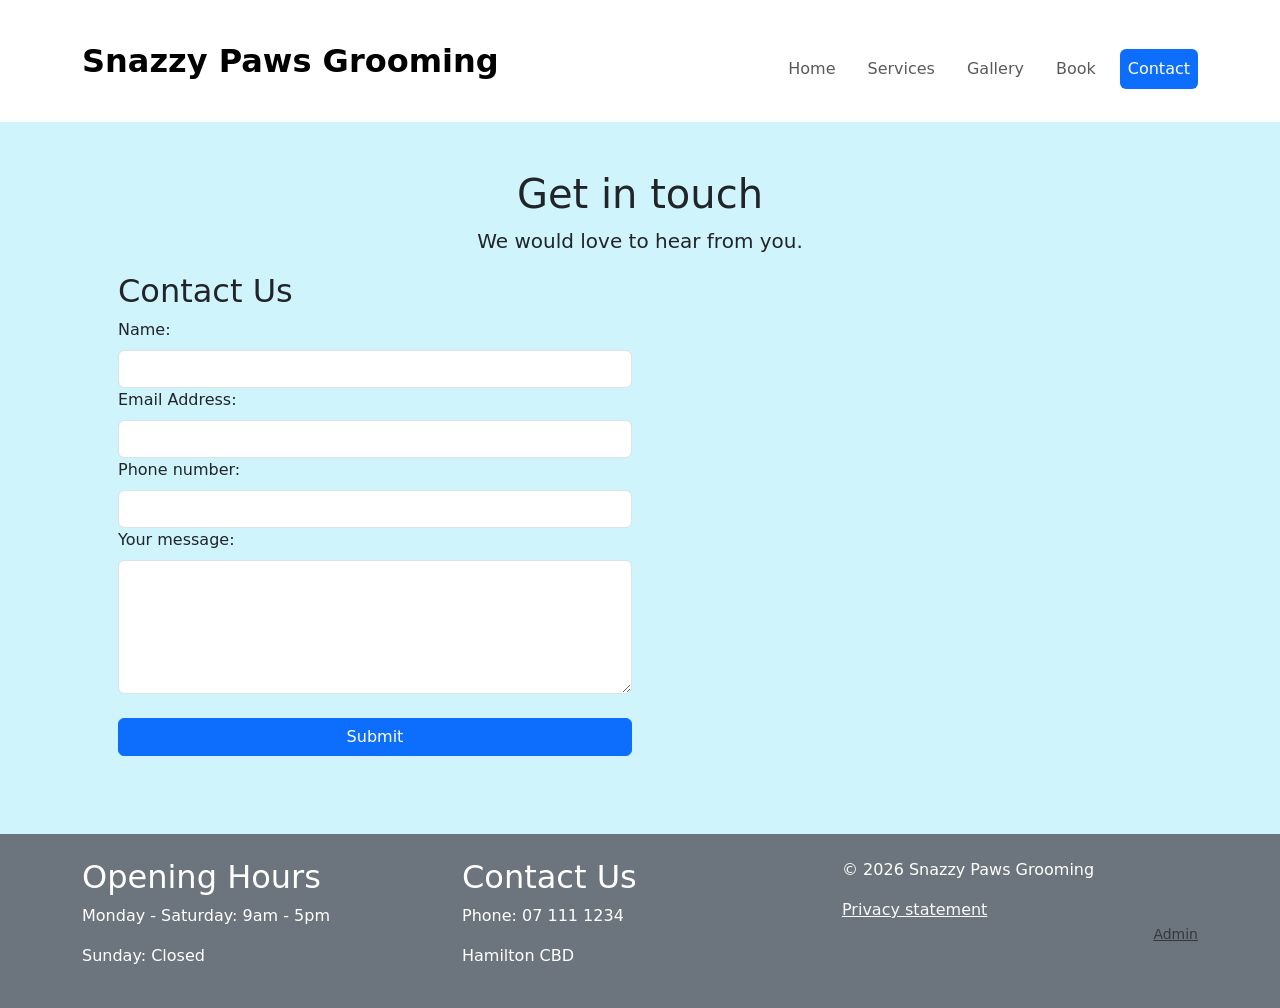
<file: BIT607_AS3/contact.html>
<!doctype html>
<html lang="en">

<head>
  <meta charset="utf-8">
  <meta name="viewport" content="width=device-width, initial-scale=1.0">
  <title>Contact us</title>
  <meta name="description"
    content="Contact Snazzy Paws Grooming for enquiries, and information about our grooming services.">
  <!--bootstrap CSS-->
  <link href="https://cdn.jsdelivr.net/npm/bootstrap@5.3.8/dist/css/bootstrap.min.css" rel="stylesheet"
    integrity="sha384-sRIl4kxILFvY47J16cr9ZwB07vP4J8+LH7qKQnuqkuIAvNWLzeN8tE5YBujZqJLB" crossorigin="anonymous">
</head>

<body>
  <!--header-->
  <header>
    <nav class="navbar navbar-expand-lg mt-4" aria-label="top navigation">
      <div class="container">
        <!--company name-->
        <a href="index.html" class="navbar-brand fw-bold fs-2">Snazzy Paws Grooming</a>
        <!--hamburger menu button-->
        <button class="navbar-toggler p-1" type="button" data-bs-toggle="collapse" data-bs-target="#navbarText"
          aria-controls="navbarText" aria-expanded="false" aria-label="Toggle navigation">
          <span class="navbar-toggler-icon"></span>
        </button>
        <!--navigation menu-->
        <div class="collapse navbar-collapse text-center mt-3" id="navbarText">
          <ul class="navbar-nav ms-auto nav-pills gap-1 gap-lg-3">
            <li class="nav-item">
              <a href="index.html" class="nav-link">Home</a>
            </li>
            <li class="nav-item"><a href="services.html" class="nav-link">Services</a></li>
            <li class="nav-item"><a href="gallery.html" class="nav-link">Gallery</a></li>
            <li class="nav-item"><a href="booking.html" class="nav-link">Book</a>
            </li>
            <li class="nav-item"><a href="contact.html" class="nav-link active text-white"
                aria-current="page">Contact</a></li>
          </ul>
        </div>
      </div>
    </nav>
  </header>

  <!--main content-->
  <main class="mt-4">
    <section class="bg-info-subtle">
      <div class="container p-4 p-lg-5">
        <h1 class="text-center">Get in touch</h1>
        <p class="fs-5 text-center">We would love to hear from you.</p>

        <div class="row g-3">
          <!--contact form-->
          <div class="col-lg-6">
            <form class="booking-form" action="#">
              <h2>Contact Us</h2>
              <label for="name" class="form-label">Name:</label>
              <input type="text" class="form-control" id="name" name="name" required>

              <label for="email" class="form-label">Email Address:</label>
              <input type="email" id="email" class="form-control" name="email" required>

              <label for="phone" class="form-label">Phone number:</label>
              <input type="tel" class="form-control" id="phone" name="phone">

              <label for="comment" class="form-label">Your message: </label>
              <textarea id="comment" name="comment" class="form-control" rows="5"></textarea>

              <!--submit button-->
              <div class="mt-4">
                <button type="submit" class="btn btn-primary w-100 w-md-auto"> Submit </button>
              </div>

            </form>
          </div>

          <!--google map-->
          <div class="col-lg-6">
            <div class="ratio ratio-1x1">
              <iframe
                src="https://www.google.com/maps/embed?pb=!1m18!1m12!1m3!1d100912.72106074821!2d175.1659904442167!3d-37.77779231085154!2m3!1f0!2f0!3f0!3m2!1i1024!2i768!4f13.1!3m3!1m2!1s0x6d6d227487a63621%3A0x500ef6143a29903!2sHamilton!5e0!3m2!1sen!2snz!4v1784681270382!5m2!1sen!2snz"
                height="450" style="border: 0" allowfullscreen="" loading="lazy"
                referrerpolicy="strict-origin-when-cross-origin"
                aria-label="Map showing the location of Snazzy Paws Grooming in Hamilton, New Zealand"></iframe>
            </div>
          </div>
        </div>
      </div>
    </section>
  </main>

  <!--footer-->
  <footer class="bg-secondary text-white">
    <div class="container py-4">
      <div class="row">
        <div class="col-md-4">
          <h2>Opening Hours</h2>
          <p>Monday - Saturday: 9am - 5pm</p>
          <p>Sunday: Closed</p>
        </div>
        <div class="col-md-4">
          <h2>Contact Us</h2>
          <p>Phone: 07 111 1234</p>
          <p>Hamilton CBD</p>
        </div>
        <div class="col-md-4">
          <p>&copy; 2026 Snazzy Paws Grooming</p>
          <a href="privacy.html" class="text-light">Privacy statement</a>
          <p class="text-end">
            <a href="admin/roster.html" class="text-muted small">Admin</a>
          </p>
        </div>
      </div>
    </div>
  </footer>
  <!--bootstrap JS-->
  <script src="https://cdn.jsdelivr.net/npm/bootstrap@5.3.8/dist/js/bootstrap.bundle.min.js"
    integrity="sha384-FKyoEForCGlyvwx9Hj09JcYn3nv7wiPVlz7YYwJrWVcXK/BmnVDxM+D2scQbITxI"
    crossorigin="anonymous"></script>
</body>

</html>
</file>
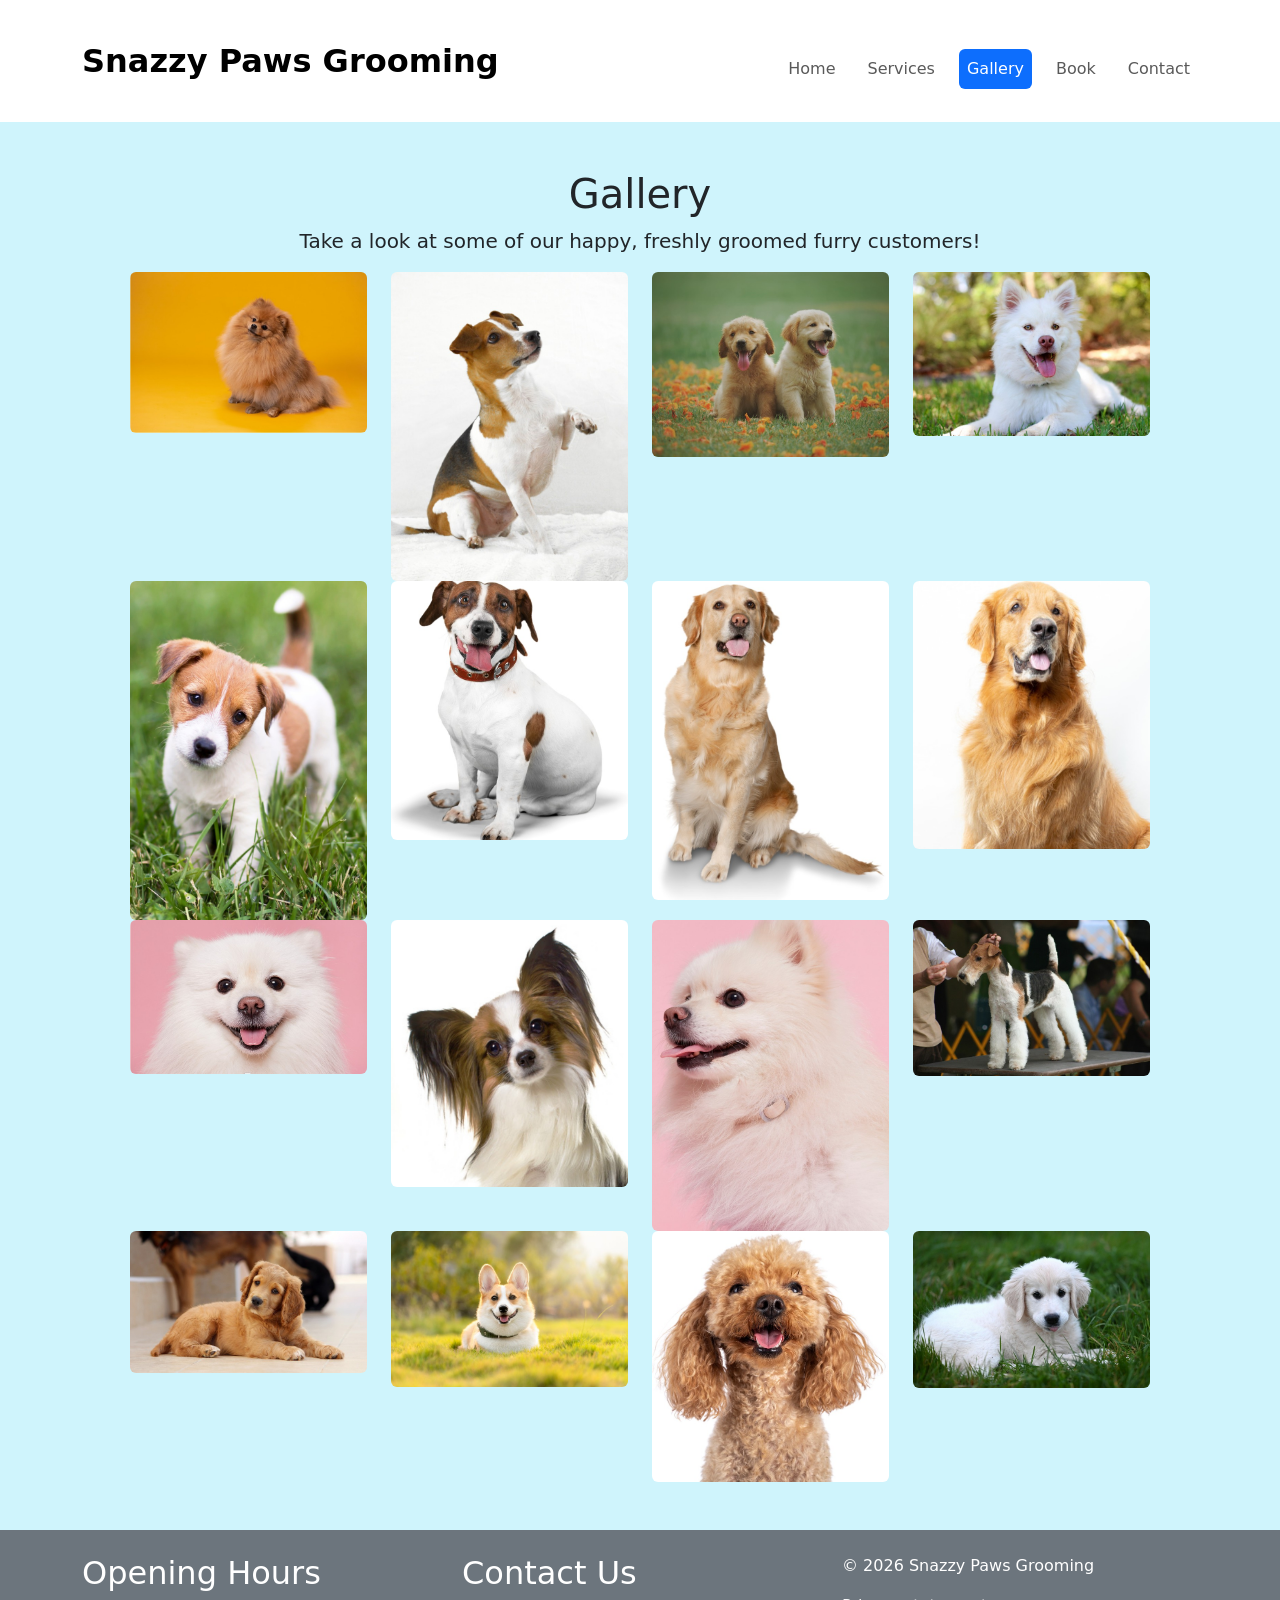
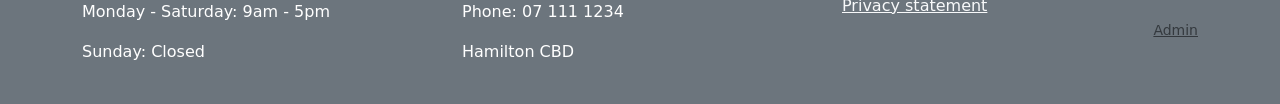
<file: BIT607_AS3/gallery.html>
<!doctype html>
<html lang="en">

<head>
  <meta charset="utf-8">
  <meta name="viewport" content="width=device-width, initial-scale=1.0">
  <title>Gallery</title>
  <meta name="description" content="Completed dog grooming services by Snazzy Paws Grooming.">
  <!--bootstrap CSS-->
  <link href="https://cdn.jsdelivr.net/npm/bootstrap@5.3.8/dist/css/bootstrap.min.css" rel="stylesheet"
    integrity="sha384-sRIl4kxILFvY47J16cr9ZwB07vP4J8+LH7qKQnuqkuIAvNWLzeN8tE5YBujZqJLB" crossorigin="anonymous">
</head>

<body>
  <!--header-->
  <header>
    <nav class="navbar navbar-expand-lg mt-4" aria-label="top navigation">
      <div class="container">
        <!--company name-->
        <a href="index.html" class="navbar-brand fw-bold fs-2">Snazzy Paws Grooming</a>
        <!--hamburger menu button-->
        <button class="navbar-toggler p-1" type="button" data-bs-toggle="collapse" data-bs-target="#navbarText"
          aria-controls="navbarText" aria-expanded="false" aria-label="Toggle navigation">
          <span class="navbar-toggler-icon"></span>
        </button>
        <!--navigation menu-->
        <div class="collapse navbar-collapse text-center mt-3" id="navbarText">
          <ul class="navbar-nav ms-auto nav-pills gap-1 gap-lg-3">
            <li class="nav-item">
              <a href="index.html" class="nav-link">Home</a>
            </li>
            <li class="nav-item"><a href="services.html" class="nav-link">Services</a></li>
            <li class="nav-item"><a href="gallery.html" class="nav-link active text-white"
                aria-current="page">Gallery</a></li>
            <li class="nav-item"><a href="booking.html" class="nav-link">Book</a>
            </li>
            <li class="nav-item"><a href="contact.html" class="nav-link">Contact</a></li>
          </ul>
        </div>
      </div>
    </nav>
  </header>
  <!--main content-->
  <main class="mt-4">
    <section class="bg-info-subtle" aria-label="Photo gallery of our recent grooming results">
      <div class="container p-4 p-lg-5">
        <h1 class="text-center">Gallery</h1>
        <p class="fs-5 text-center">
          Take a look at some of our happy, freshly groomed furry customers!
        </p>
        <div class="container">
          <div class="row">
            <!--row 1-->
            <!--4 images per row for larger screen, 2 images per row for table and 1 image per row for phone screen-->
            <div class="col-12 col-sm-6 col-lg-3">
              <img src="images/dog1.jpeg" class="img-fluid rounded" alt="Pomeranian after haircut" width="754"
                height="512">
            </div>
            <div class="col-12 col-sm-6 col-lg-3">
              <img src="images/dog2.jpeg" class="img-fluid rounded" alt="Jack Russell Terrier after nail trimming"
                width="676" height="880">
            </div>
            <div class="col-12 col-sm-6 col-lg-3">
              <img src="images/dog3.jpeg" class="img-fluid rounded" alt="Golden Retriever puppies after refreshing bath"
                width="691" height="538">
            </div>
            <div class="col-12 col-sm-6 col-lg-3">
              <img src="images/dog4.jpeg" class="img-fluid rounded" alt="White Kintamani-Bali dog after full grooming"
                width="690" height="478">
            </div>

            <!--row 2-->
            <div class="col-12 col-sm-6 col-lg-3">
              <img src="images/dog5.jpeg" class="img-fluid rounded" alt="Jack Russell Terrier puppy after ear cleaning"
                width="689" height="1001">
            </div>
            <div class="col-12 col-sm-6 col-lg-3">
              <img src="images/dog6.jpeg" class="img-fluid rounded" alt="Jack Russell Terrier after teeth brushing"
                width="683" height="749">
            </div>
            <div class="col-12 col-sm-6 col-lg-3">
              <img src="images/dog7.jpeg" class="img-fluid rounded"
                alt="3-year-old Golden Retriever after flea treatment" width="644" height="867">
            </div>
            <div class="col-12 col-sm-6 col-lg-3">
              <img src="images/dog8.jpeg" class="img-fluid rounded"
                alt="10-year-old Golden Retriever after medicated bath" width="693" height="786">
            </div>

            <!--row 3-->
            <div class="col-12 col-sm-6 col-lg-3">
              <img src="images/dog9.jpeg" class="img-fluid rounded" alt="White Spitz after bath" width="707"
                height="458">
            </div>
            <div class="col-12 col-sm-6 col-lg-3">
              <img src="images/dog10.jpeg" class="img-fluid rounded" alt="Papillon after haircut" width="689"
                height="776">
            </div>
            <div class="col-12 col-sm-6 col-lg-3">
              <img src="images/dog11.jpeg" class="img-fluid rounded"
                alt="Our regular customer Pomeranian after grooming" width="689" height="903">
            </div>
            <div class="col-12 col-sm-6 col-lg-3">
              <img src="images/dog12.jpeg" class="img-fluid rounded" alt="Fox Terrier after grooming" width="691"
                height="455">
            </div>

            <!--row 4-->
            <div class="col-12 col-sm-6 col-lg-3">
              <img src="images/dog13.jpeg" class="img-fluid rounded" alt="Golden Retriever puppy after haircut"
                width="692" height="414">
            </div>
            <div class="col-12 col-sm-6 col-lg-3">
              <img src="images/dog14.jpeg" class="img-fluid rounded" alt="Corgi, looking happy after flee treatment"
                width="669" height="441">
            </div>
            <div class="col-12 col-sm-6 col-lg-3">
              <img src="images/dog15.jpeg" class="img-fluid rounded" alt="Adorable brown poodle after haircut"
                width="619" height="655">
            </div>
            <div class="col-12 col-sm-6 col-lg-3">
              <img src="images/dog16.jpeg" class="img-fluid rounded"
                alt="Gorgeous white Golden Retriever puppy after grooming" width="784" height="518">
            </div>
          </div>
        </div>
        <!-- All 16 images used in this gallery are from Canva Pro Licensed under Canva’s Content License Agreement: https://www.canva.com/policies/content-license-agreement/-->
      </div>
    </section>
  </main>

  <!--footer-->
  <footer class="bg-secondary text-white">
    <div class="container py-4">
      <div class="row">
        <div class="col-md-4">
          <h2>Opening Hours</h2>
          <p>Monday - Saturday: 9am - 5pm</p>
          <p>Sunday: Closed</p>
        </div>
        <div class="col-md-4">
          <h2>Contact Us</h2>
          <p>Phone: 07 111 1234</p>
          <p>Hamilton CBD</p>
        </div>
        <div class="col-md-4">
          <p>&copy; 2026 Snazzy Paws Grooming</p>
          <a href="privacy.html" class="text-light">Privacy statement</a>
          <p class="text-end">
            <a href="admin/roster.html" class="text-muted small">Admin</a>
          </p>
        </div>
      </div>
    </div>
  </footer>
  <!--bootstrap JS-->
  <script src="https://cdn.jsdelivr.net/npm/bootstrap@5.3.8/dist/js/bootstrap.bundle.min.js"
    integrity="sha384-FKyoEForCGlyvwx9Hj09JcYn3nv7wiPVlz7YYwJrWVcXK/BmnVDxM+D2scQbITxI"
    crossorigin="anonymous"></script>
</body>

</html>
</file>
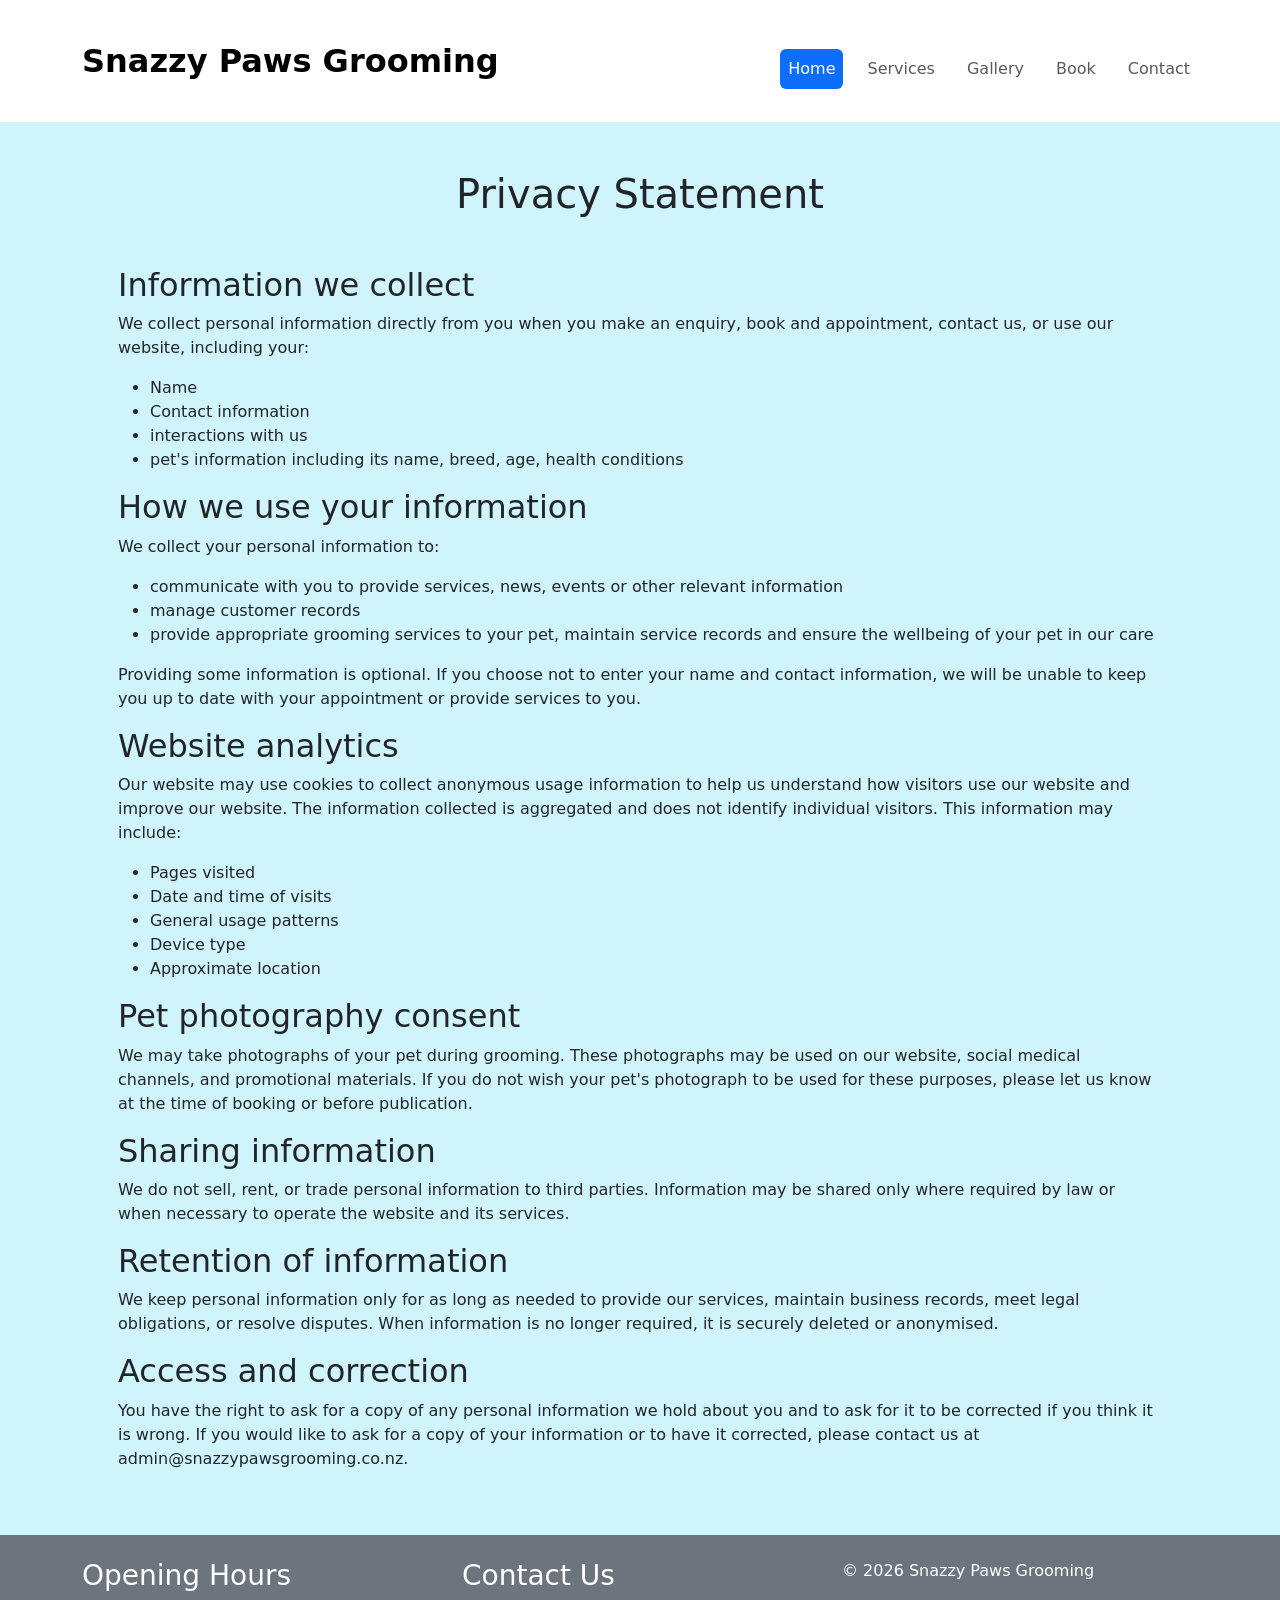
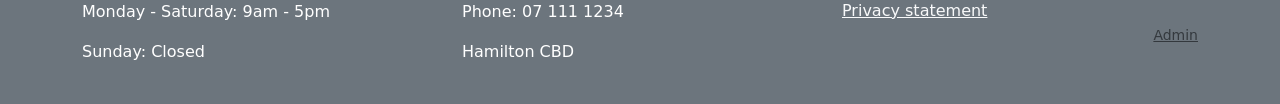
<file: BIT607_AS3/privacy.html>
<!doctype html>
<html lang="en">

<head>
    <meta charset="utf-8">
    <meta name="viewport" content="width=device-width, initial-scale=1.0">
    <title>Privacy statement</title>
    <meta name="description" content="Snazzy Paws Grooming service privacy statment">
    <!--bootstrap CSS-->
    <link href="https://cdn.jsdelivr.net/npm/bootstrap@5.3.8/dist/css/bootstrap.min.css" rel="stylesheet"
        integrity="sha384-sRIl4kxILFvY47J16cr9ZwB07vP4J8+LH7qKQnuqkuIAvNWLzeN8tE5YBujZqJLB" crossorigin="anonymous">
</head>

<body>
    <!--header-->
    <header>
        <nav class="navbar navbar-expand-lg mt-4" aria-label="top navigation">
            <div class="container">
                <!--company name-->
                <a href="index.html" class="navbar-brand fw-bold fs-2">Snazzy Paws Grooming</a>
                <!--hamburger menu button-->
                <button class="navbar-toggler p-1" type="button" data-bs-toggle="collapse" data-bs-target="#navbarText"
                    aria-controls="navbarText" aria-expanded="false" aria-label="Toggle navigation">
                    <span class="navbar-toggler-icon"></span>
                </button>
                <!--navigation menu-->
                <div class="collapse navbar-collapse text-center mt-3" id="navbarText">
                    <ul class="navbar-nav ms-auto nav-pills gap-1 gap-lg-3">
                        <li class="nav-item"><a href="index.html" class="nav-link active text-white">Home</a></li>
                        <li class="nav-item"><a href="services.html" class="nav-link">Services</a></li>
                        <li class="nav-item"><a href="gallery.html" class="nav-link">Gallery</a></li>
                        <li class="nav-item"><a href="booking.html" class="nav-link">Book</a></li>
                        <li class="nav-item"><a href="contact.html" class="nav-link">Contact</a></li>
                    </ul>
                </div>
            </div>
        </nav>
    </header>

    <!--main content-->
    <main class="mt-4">
        <section class="bg-info-subtle">
            <div class="container p-4 p-lg-5">
                <h1 class="text-center mb-5">Privacy Statement</h1>
                <h2> Information we collect</h2>
                <p>We collect personal information directly from you when you make an enquiry, book and appointment,
                    contact us, or use our website, including your:</p>
                <ul>
                    <li>Name</li>
                    <li>Contact information</li>
                    <li>interactions with us</li>
                    <li>pet's information including its name, breed, age, health conditions</li>
                </ul>

                <h2>How we use your information</h2>
                <p>We collect your personal information to:</p>
                <ul>
                    <li> communicate with you to provide services, news, events or other relevant information</li>
                    <li> manage customer records</li>
                    <li>provide appropriate grooming services to your pet, maintain service records and ensure the
                        wellbeing of your pet in our care</li>
                </ul>
                <p>Providing some information is optional.
                    If you choose not to enter your name and contact information, we will be unable to keep you up to
                    date with your appointment or provide services to you.</p>

                <h2>Website analytics</h2>
                <p>
                    Our website may use cookies to collect anonymous usage information to help us understand how
                    visitors
                    use our website and improve our website. The information collected is aggregated and does not
                    identify
                    individual visitors. This information may include:
                </p>
                <ul>
                    <li>Pages visited</li>
                    <li>Date and time of visits</li>
                    <li>General usage patterns</li>
                    <li>Device type</li>
                    <li>Approximate location</li>
                </ul>

                <h2>Pet photography consent</h2>
                <p>
                    We may take photographs of your pet during grooming. These photographs may be used on our website,
                    social medical channels, and promotional materials. If you do not wish your pet's photograph to be
                    used
                    for these purposes, please let us know at the time of booking or before publication.
                </p>

                <h2>Sharing information</h2>
                <p>
                    We do not sell, rent, or trade personal information to third parties. Information may be shared only
                    where required by law or when necessary to operate the website and its services.
                </p>

                <h2>Retention of information</h2>
                <p>
                    We keep personal information only for as long as needed to provide our services, maintain business
                    records, meet legal obligations, or resolve disputes. When information is no longer required, it is
                    securely deleted or anonymised.
                </p>

                <h2>Access and correction</h2>
                <p>
                    You have the right to ask for a copy of any personal information we hold about you and to ask for it
                    to
                    be corrected if you think it is wrong. If you would like to ask for a copy of your information or to
                    have it
                    corrected, please contact us at admin@snazzypawsgrooming.co.nz.
                </p>
            </div>
        </section>
    </main>
    <!--footer-->
    <footer class="bg-secondary text-white">
        <div class="container py-4">
            <div class="row">
                <div class="col-md-4">
                    <h3>Opening Hours</h3>
                    <p>Monday - Saturday: 9am - 5pm</p>
                    <p>Sunday: Closed</p>
                </div>
                <div class="col-md-4">
                    <h3>Contact Us</h3>
                    <p>Phone: 07 111 1234</p>
                    <p>Hamilton CBD</p>
                </div>
                <div class="col-md-4">
                    <p>&copy; 2026 Snazzy Paws Grooming</p>
                    <a href="privacy.html" class="text-light">Privacy statement</a>
                    <p class="text-end">
                        <a href="admin/roster.html" class="text-muted small">Admin</a>
                    </p>
                </div>
            </div>
        </div>
    </footer>
    <!--bootstrap JS-->
    <script src="https://cdn.jsdelivr.net/npm/bootstrap@5.3.8/dist/js/bootstrap.bundle.min.js"
        integrity="sha384-FKyoEForCGlyvwx9Hj09JcYn3nv7wiPVlz7YYwJrWVcXK/BmnVDxM+D2scQbITxI"
        crossorigin="anonymous"></script>
</body>

</html>
</file>
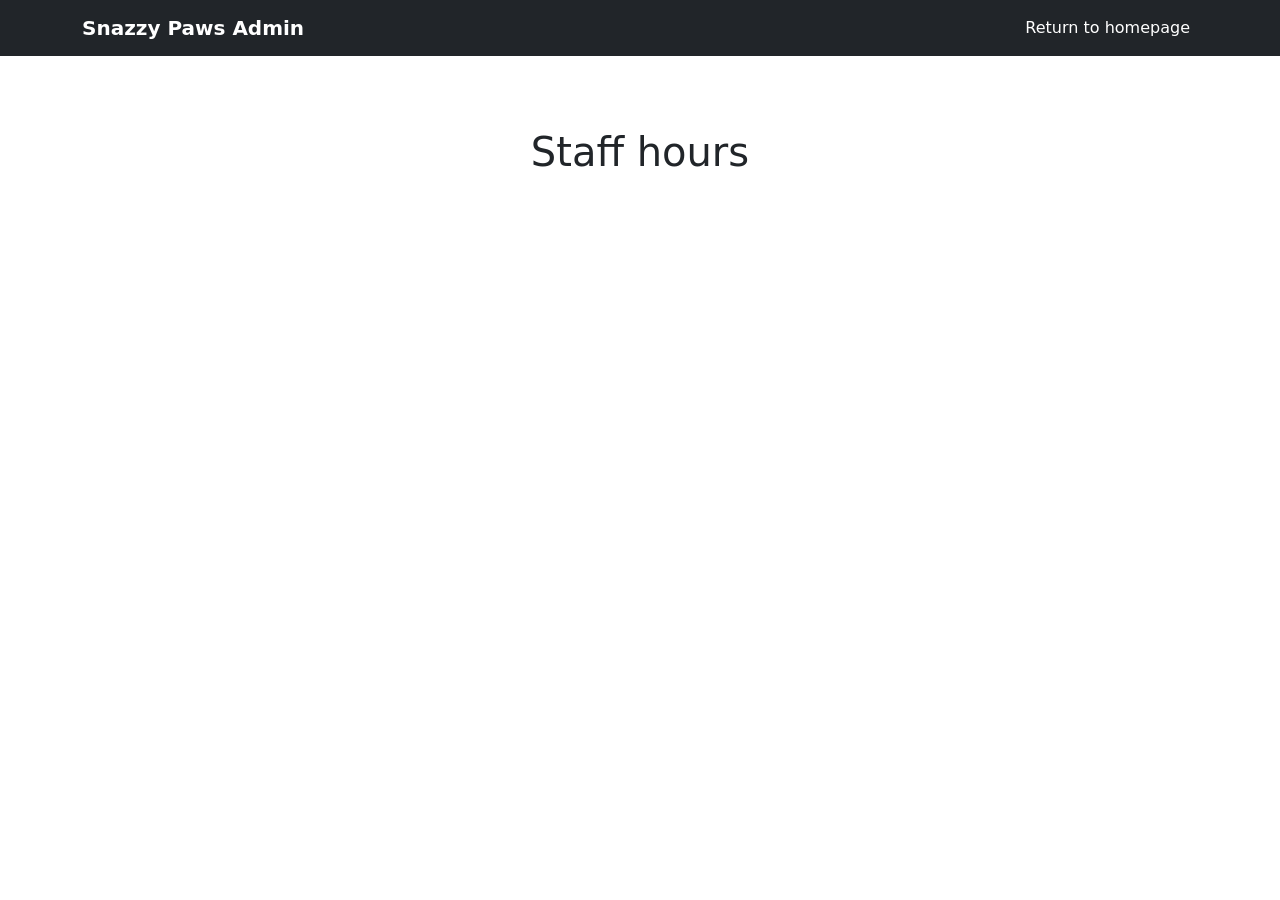
<file: BIT607_AS3/roster.html>
<!doctype html>
<html lang="en">

<head>
    <meta charset="utf-8">
    <meta name="viewport" content="width=device-width, initial-scale=1">
    <title>Home - Snazzy Paws Grooming</title>
    <meta name="description" content="Snazzy Paws Grooming service staff rost information">
    <!--bootstrap CSS-->
    <link href="https://cdn.jsdelivr.net/npm/bootstrap@5.3.8/dist/css/bootstrap.min.css" rel="stylesheet"
        integrity="sha384-sRIl4kxILFvY47J16cr9ZwB07vP4J8+LH7qKQnuqkuIAvNWLzeN8tE5YBujZqJLB" crossorigin="anonymous">
</head>

<body>
    <header>
        <nav class="navbar navbar-expand-lg navbar-dark bg-dark py-2" aria-label="admin navigation">
            <div class="container">
                <!-- Admin logo -->
                <a href="roster.html" class="navbar-brand fw-bold">Snazzy Paws Admin</a>

                <!-- Admin navigation menu -->
                <div>
                    <ul class="navbar-nav ms-auto">
                        <li class="nav-item">
                            <a href="index.html" class="nav-link text-white">Return to homepage</a>
                        </li>
                    </ul>
                </div>
            </div>
        </nav>
    </header>

    <main class="mt-4">
        <section>
            <div class="container p-4 p-lg-5">
                <h1 class="text-center">Staff hours</h1>
            </div>
        </section>
    </main>


</body>
</file>
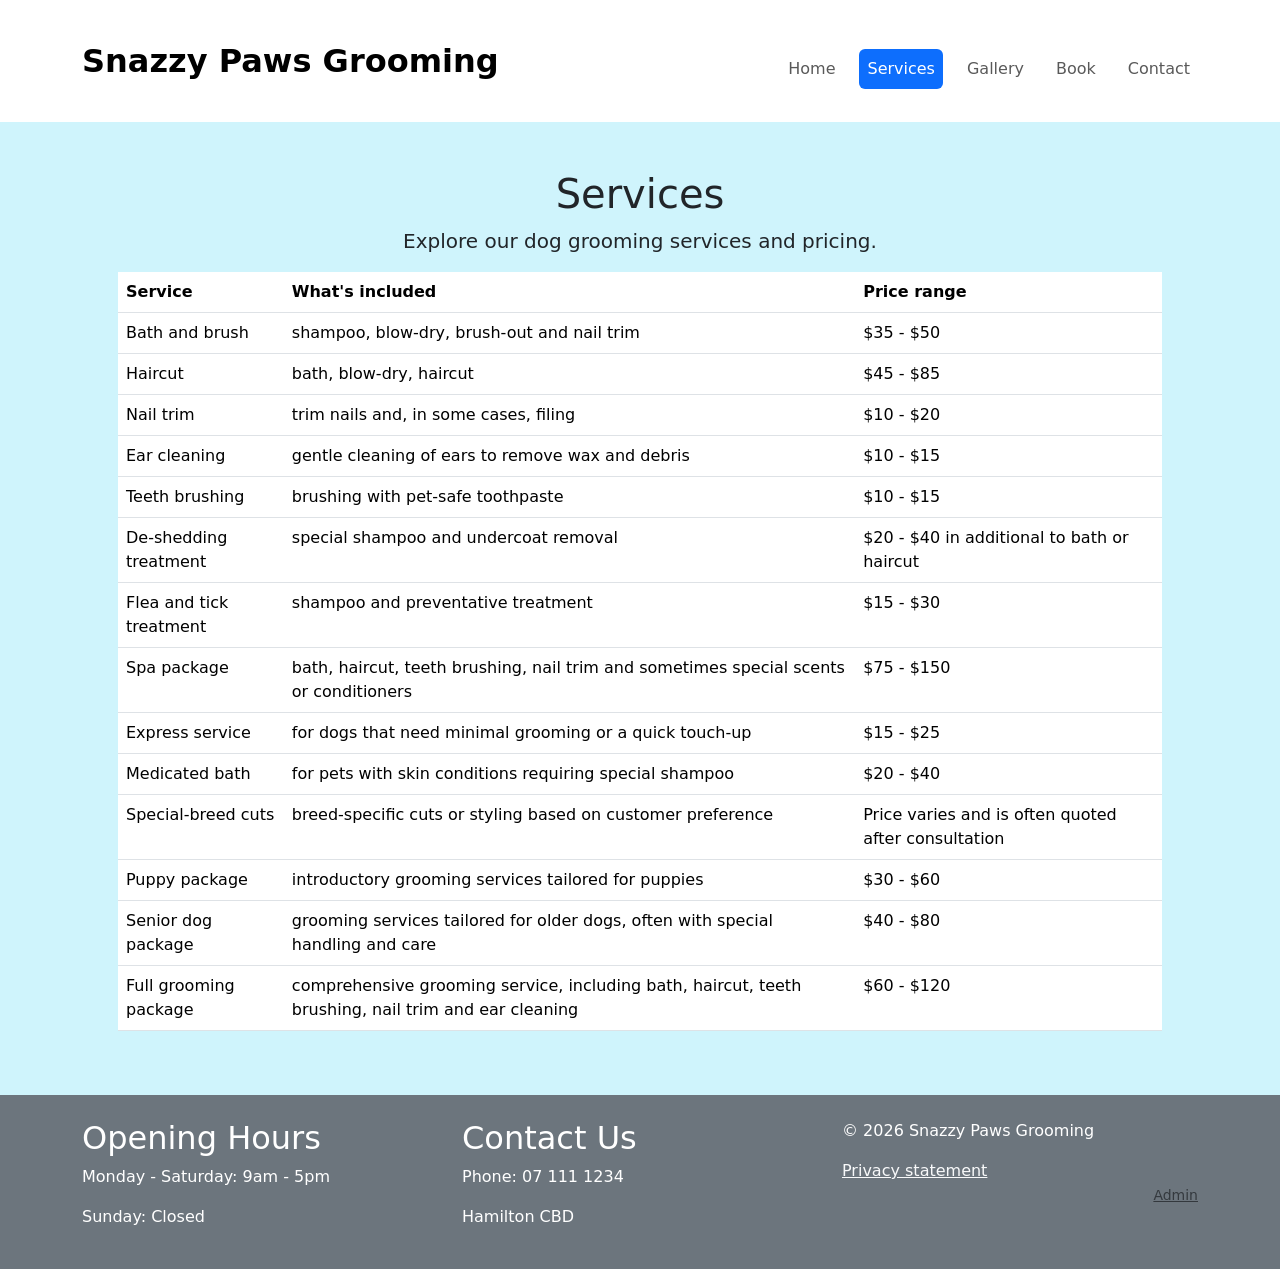
<file: BIT607_AS3/services.html>
<!doctype html>
<html lang="en">

<head>
  <meta charset="utf-8">
  <meta name="viewport" content="width=device-width, initial-scale=1.0">
  <title>Services</title>
  <meta name="description"
    content="Explore Snazzy Paws Grooming's services and pricing. Custom grooming options are also available to suit your dog's needs.">
  <!--bootstrap CSS-->
  <link href="https://cdn.jsdelivr.net/npm/bootstrap@5.3.8/dist/css/bootstrap.min.css" rel="stylesheet"
    integrity="sha384-sRIl4kxILFvY47J16cr9ZwB07vP4J8+LH7qKQnuqkuIAvNWLzeN8tE5YBujZqJLB" crossorigin="anonymous">
</head>

<body>
  <!--header-->
  <header>
    <nav class="navbar navbar-expand-lg mt-4" aria-label="top navigation">
      <div class="container">
        <!--company name-->
        <a href="index.html" class="navbar-brand fw-bold fs-2">Snazzy Paws Grooming</a>
        <!--hamburger menu button-->
        <button class="navbar-toggler p-1" type="button" data-bs-toggle="collapse" data-bs-target="#navbarText"
          aria-controls="navbarText" aria-expanded="false" aria-label="Toggle navigation">
          <span class="navbar-toggler-icon"></span>
        </button>
        <!--navigation menu-->
        <div class="collapse navbar-collapse text-center mt-3" id="navbarText">
          <ul class="navbar-nav ms-auto nav-pills gap-1 gap-lg-3">
            <li class="nav-item">
              <a href="index.html" class="nav-link">Home</a>
            </li>
            <li class="nav-item"><a href="services.html" class="nav-link active text-white"
                aria-current="page">Services</a></li>
            <li class="nav-item"><a href="gallery.html" class="nav-link">Gallery</a></li>
            <li class="nav-item"><a href="booking.html" class="nav-link">Book</a></li>
            <li class="nav-item"><a href="contact.html" class="nav-link">Contact</a></li>
          </ul>
        </div>
      </div>
    </nav>
  </header>

  <!--main content-->
  <main class="mt-4">
    <!--set background color-->
    <section class="bg-info-subtle">
      <!--set padding 3rem for desktop screen and- 1.5rem fors smaller screen-->
      <div class="container p-4 p-lg-5">
        <h1 class="text-center">Services</h1>
        <p class="fs-5 text-center">
          Explore our dog grooming services and pricing.
        </p>
        <!--service list-->
        <table class="table">
          <tr>
            <th>Service</th>
            <th>What's included</th>
            <th>Price range</th>
          </tr>
          <tr>
            <td>Bath and brush</td>
            <td>shampoo, blow-dry, brush-out and nail trim</td>
            <td>$35 - $50</td>
          </tr>
          <tr>
            <td>Haircut</td>
            <td>bath, blow-dry, haircut</td>
            <td>$45 - $85</td>
          </tr>
          <tr>
            <td>Nail trim</td>
            <td>trim nails and, in some cases, filing</td>
            <td>$10 - $20</td>
          </tr>
          <tr>
            <td>Ear cleaning</td>
            <td>gentle cleaning of ears to remove wax and debris</td>
            <td>$10 - $15</td>
          </tr>
          <tr>
            <td>Teeth brushing</td>
            <td>brushing with pet-safe toothpaste</td>
            <td>$10 - $15</td>
          </tr>
          <tr>
            <td>De-shedding treatment</td>
            <td>special shampoo and undercoat removal</td>
            <td>$20 - $40 in additional to bath or haircut</td>
          </tr>
          <tr>
            <td>Flea and tick treatment</td>
            <td>shampoo and preventative treatment</td>
            <td>$15 - $30</td>
          </tr>
          <tr>
            <td>Spa package</td>
            <td>
              bath, haircut, teeth brushing, nail trim and sometimes special
              scents or conditioners
            </td>
            <td>$75 - $150</td>
          </tr>
          <tr>
            <td>Express service</td>
            <td>for dogs that need minimal grooming or a quick touch-up</td>
            <td>$15 - $25</td>
          </tr>
          <tr>
            <td>Medicated bath</td>
            <td>for pets with skin conditions requiring special shampoo</td>
            <td>$20 - $40</td>
          </tr>
          <tr>
            <td>Special-breed cuts</td>
            <td>
              breed-specific cuts or styling based on customer preference
            </td>
            <td>Price varies and is often quoted after consultation</td>
          </tr>
          <tr>
            <td>Puppy package</td>
            <td>introductory grooming services tailored for puppies</td>
            <td>$30 - $60</td>
          </tr>
          <tr>
            <td>Senior dog package</td>
            <td>
              grooming services tailored for older dogs, often with special
              handling and care
            </td>
            <td>$40 - $80</td>
          </tr>
          <tr>
            <td>Full grooming package</td>
            <td>
              comprehensive grooming service, including bath, haircut, teeth
              brushing, nail trim and ear cleaning
            </td>
            <td>$60 - $120</td>
          </tr>
        </table>
      </div>
    </section>
  </main>

  <!--footer-->
  <footer class="bg-secondary text-white">
    <div class="container py-4">
      <div class="row">
        <div class="col-md-4">
          <h2>Opening Hours</h2>
          <p>Monday - Saturday: 9am - 5pm</p>
          <p>Sunday: Closed</p>
        </div>
        <div class="col-md-4">
          <h2>Contact Us</h2>
          <p>Phone: 07 111 1234</p>
          <p>Hamilton CBD</p>
        </div>
        <div class="col-md-4">
          <p>&copy; 2026 Snazzy Paws Grooming</p>
          <a href="privacy.html" class="text-light">Privacy statement</a>
          <p class="text-end">
            <a href="admin/roster.html" class="text-muted small">Admin</a>
          </p>
        </div>
      </div>
    </div>
  </footer>
  <!--bootstrap JS-->
  <script src="https://cdn.jsdelivr.net/npm/bootstrap@5.3.8/dist/js/bootstrap.bundle.min.js"
    integrity="sha384-FKyoEForCGlyvwx9Hj09JcYn3nv7wiPVlz7YYwJrWVcXK/BmnVDxM+D2scQbITxI"
    crossorigin="anonymous"></script>
</body>

</html>
</file>
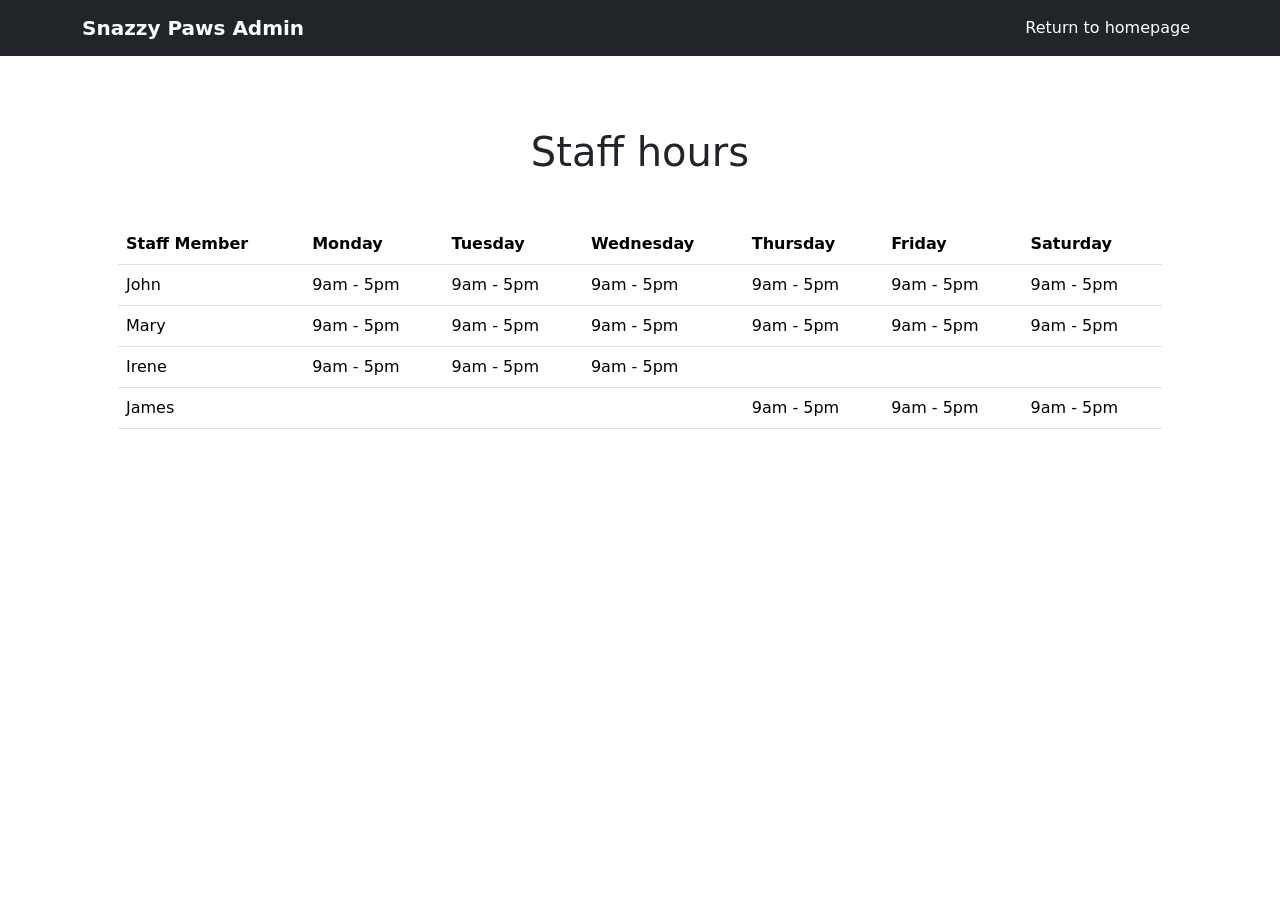
<file: BIT607_AS3/admin/roster.html>
<!doctype html>
<html lang="en">

<head>
    <meta charset="utf-8">
    <meta name="viewport" content="width=device-width, initial-scale=1.0">
    <title>Admin area - Staff hours</title>
    <meta name="description" content="Snazzy Paws Grooming service staff roster information">
    <!--bootstrap CSS-->
    <link href="https://cdn.jsdelivr.net/npm/bootstrap@5.3.8/dist/css/bootstrap.min.css" rel="stylesheet"
        integrity="sha384-sRIl4kxILFvY47J16cr9ZwB07vP4J8+LH7qKQnuqkuIAvNWLzeN8tE5YBujZqJLB" crossorigin="anonymous">
</head>

<body>
    <header>
        <nav class="navbar navbar-expand-lg navbar-dark bg-dark py-2" aria-label="admin navigation">
            <div class="container">
                <!-- Admin logo -->
                <a href="roster.html" class="navbar-brand fw-bold">Snazzy Paws Admin</a>

                <!-- Admin navigation menu -->
                <div>
                    <ul class="navbar-nav ms-auto">
                        <li class="nav-item">
                            <a href="../index.html" class="nav-link text-white">Return to homepage</a>
                        </li>
                    </ul>
                </div>
            </div>
        </nav>
    </header>

    <main class="mt-4">
        <section>
            <div class="container p-4 p-lg-5">
                <h1 class="text-center mb-5">Staff hours</h1>
                <div class="table-responsive">
                    <table class="table">
                        <thread>
                            <tr>
                                <th>Staff Member</th>
                                <th>Monday</th>
                                <th>Tuesday</th>
                                <th>Wednesday</th>
                                <th>Thursday</th>
                                <th>Friday</th>
                                <th>Saturday</th>
                            </tr>
                        </thread>
                        <tbody>
                            <tr>
                                <td>John</td>
                                <td>9am - 5pm</td>
                                <td>9am - 5pm</td>
                                <td>9am - 5pm</td>
                                <td>9am - 5pm</td>
                                <td>9am - 5pm</td>
                                <td>9am - 5pm</td>
                            </tr>
                            <tr>
                                <td>Mary</td>
                                <td>9am - 5pm</td>
                                <td>9am - 5pm</td>
                                <td>9am - 5pm</td>
                                <td>9am - 5pm</td>
                                <td>9am - 5pm</td>
                                <td>9am - 5pm</td>
                            </tr>

                            <tr>
                                <td>Irene</td>
                                <td>9am - 5pm</td>
                                <td>9am - 5pm</td>
                                <td>9am - 5pm</td>
                                <td></td>
                                <td></td>
                                <td></td>
                            </tr>

                            <tr>
                                <td>James</td>
                                <td></td>
                                <td></td>
                                <td></td>
                                <td>9am - 5pm</td>
                                <td>9am - 5pm</td>
                                <td>9am - 5pm</td>
                            </tr>
                        </tbody>
                    </table>
                </div>
            </div>
        </section>
    </main>


</body>
</file>
<file: BIT6-7_AS2/css/my-css.css>
/* global */
/* universal box sizing */
* {
  margin: 0;
  padding: 0;
  box-sizing: border-box;
}

/* set body default font for the entire website */
body {
  font-family: Arial, Helvetica, sans-serif;
}

/* center page headings and add space */
h1 {
  text-align: center;
  margin-bottom: 1.5rem;
}

/* add spacing below secondary headings */
h2,
h3,
h4,
h5,
h6 {
  margin-bottom: 1.5rem;
}

p {
  margin-bottom: 1rem;
}

/* set max size for containers and add spacing below */
.container {
  max-width: 1200px;
  padding: 2rem;
  margin: 0 auto;
}

/* arrange the logo and navigation menu in a horizontal row */
.nav .container {
  display: flex;
  justify-content: space-between;
  align-items: center;
}

/* style the business logo link */
.logo {
  text-decoration: none;
  font-size: 1.5rem;
  font-weight: bold;
  color: black;
}

/* display navigation links in a horizontal row */
.nav-menu {
  display: flex;
  gap: 1rem;
  list-style: none;
}

.nav-menu a {
  text-decoration: none;
  padding: 0.75rem 1rem;
  border-radius: 6px;
  color: #2a2a2a;
}
.nav-menu a:hover,
a.active {
  background-color: #001ea5;
  color: white;
}

/* intro section on the home page */
.intro {
  background-color: rgb(229, 237, 253);
  padding: 2rem 0;
}

.intro .container {
  display: flex;
  align-items: center;
  justify-content: space-between;
}

.right-col-photo img {
  max-width: 100%;
  height: auto;
  border-radius: 12px;
}

/* why-choose-us section on the home page*/
.why-us {
  padding: 2rem 0;
  text-align: center;
}

.row {
  display: flex;
  justify-content: center;
  gap: 5rem;
  margin-top: 2rem;
}

/* call to action section on the home page */
.call-to-action {
  background-color: #001ea5;
  color: #ffffff;
  text-align: center;
  padding: 2rem 0;
}

/* style the call-to-action button */
.btn-booknow {
  display: inline-block;
  padding: 1rem 5rem;
  font-size: 1rem;
  border-radius: 12px;
  cursor: pointer;
  background-color: #ffffff;
  color: #001ea5;
  border: 2px solid white;
  text-decoration: none;
  font-weight: 600;
}
.btn-booknow:hover {
  background-color: #001ea5;
  color: white;
  border-color: white;
}

/* page header section on pages */
.top-section {
  padding: 3rem 0;
  background-color: rgb(236, 251, 255);
}

/* style page descriptions below the page headings */
.section-description {
  font-size: 1.3rem;
  color: #2a2a2a;
  text-align: center;
  margin-bottom: 2rem;
}

/* styling service and pricing table on the service page */
.service-table {
  margin-top: 4rem;
  width: 100%;
  background-color: #fff;
  box-shadow: 0 2px 8px rgba(0, 0, 0, 0.1);
}

.service-table th {
  background-color: #273366;
  color: white;
  text-align: center;
  padding: 1rem;
}

.service-table td {
  padding: 1rem 3rem;
  border-bottom: 1px solid #bdbdbd;
  vertical-align: top;
}

/* show gallery images in a 4 column grid on the gallery page */
.gallery {
  display: grid;
  grid-template-columns: auto auto auto auto;
  gap: 10px;
}

.gallery img {
  width: 100%;
  height: auto;
  object-fit: cover;
  border-radius: 6px;
}

/* layout used for the contact form and google map on the contact page */
.column {
  width: 100%;
}

/* booking form on the booking page */
.booking-form {
  padding: 2rem;
  background-color: #fff;
  box-shadow: 0 2px 8px rgba(0, 0, 0, 0.1);
  border-radius: 12px;
}

.booking-form legend {
  margin-bottom: 1rem;
  font-size: 1.3rem;
}

.booking-form fieldset {
  border: 1px solid;
  padding: 1.5rem;
  border-radius: 8px;
  width: 100%;
}

.booking-form label {
  display: block;
}

/* style text inputs and form controls */
.booking-form input {
  width: 100%;
  height: 40px;
  margin: 0.5rem 0 1rem 0;
  border-radius: 8px;
  border: 1px solid #bdbdbd;
  padding: 0 1rem;
}

/* display service items in a two column grid in the booking form */
.service-items {
  display: grid;
  grid-template-columns: auto auto;
}

/* booking form - individual service card */
.service-item {
  display: flex;
  gap: 1rem;
  align-items: flex-start;
  border: 1px solid #ccc;
  border-radius: 8px;
  padding: 1rem;
  margin: 1rem;
}

/* booking form checkbox - prevent from stretching to full width*/
.service-item input {
  width: auto;
}

/* contact form - comment box styling */
textarea {
  width: 100%;
  height: 120px;
  border-radius: 8px;
  border-color: #bdbdbd;
}

/* add spacing above the submit button */
.submit {
  margin-top: 2rem;
}

/* override default input styling for the submit button */
.booking-form .submit-button {
  height: 60px;
  border-radius: 8px;
  border: solid 1px #363636;
  font-size: 1rem;
  font-weight: 600;
  cursor: pointer;
}

.submit-button:hover {
  background-color: #140664;
  color: #ffffff;
}

iframe {
  width: 100%;
}

/* footer across all pages */
footer {
  padding: 2rem 0;
  background-color: #363636;
  color: white;
}

footer .container {
  display: flex;
  justify-content: space-between;
}

/* tablet size layout */
@media (max-width: 768px) {
  /* re-arrange logo and navigation vertically */
  .nav .container {
    flex-direction: column;
    align-items: center;
    gap: 3rem;
  }

  /* reduce spacing between navigation items */
  .nav-menu {
    gap: 0.5rem;
  }

  /* make booknow button span across the screen */
  .btn-booknow {
    width: 100%;
  }

  /* reduce the space above the services table  */
  .service-table {
    margin-top: 1rem;
  }

  /* reduce table cell padding on smaller screens */
  .service-table td,
  .service-table th {
    padding: 0.5rem;
  }

  /* stack row content vertically */
  .row {
    flex-direction: column;
    gap: 2rem;
  }

  /* display gallery images in two columns */
  .gallery {
    grid-template-columns: auto auto;
  }

  /* stack intro content vertically */
  .intro .container {
    flex-direction: column;
    text-align: center;
  }

  /* reduce form padding */
  .booking-form {
    padding: 1rem;
  }
  /* stack footer content vertically */
  footer .container {
    flex-direction: column;
    text-align: center;
    gap: 1.5rem;
  }
}

/* mobile layout */
@media (max-width: 600px) {
  /* diplay navigation links as a vertical menu */
  .nav-menu {
    flex-direction: column;
    align-items: center;
    gap: 1.5rem;
  }

  /* reduce container padding to maximise screen space */
  .top-section .container {
    padding: 0.5rem;
  }

  /* display gallery images in a single column */
  .gallery {
    grid-template-columns: auto;
  }

  /* booking form - display service cards in a single column */
  .service-items {
    grid-template-columns: auto;
  }
}
</file>
